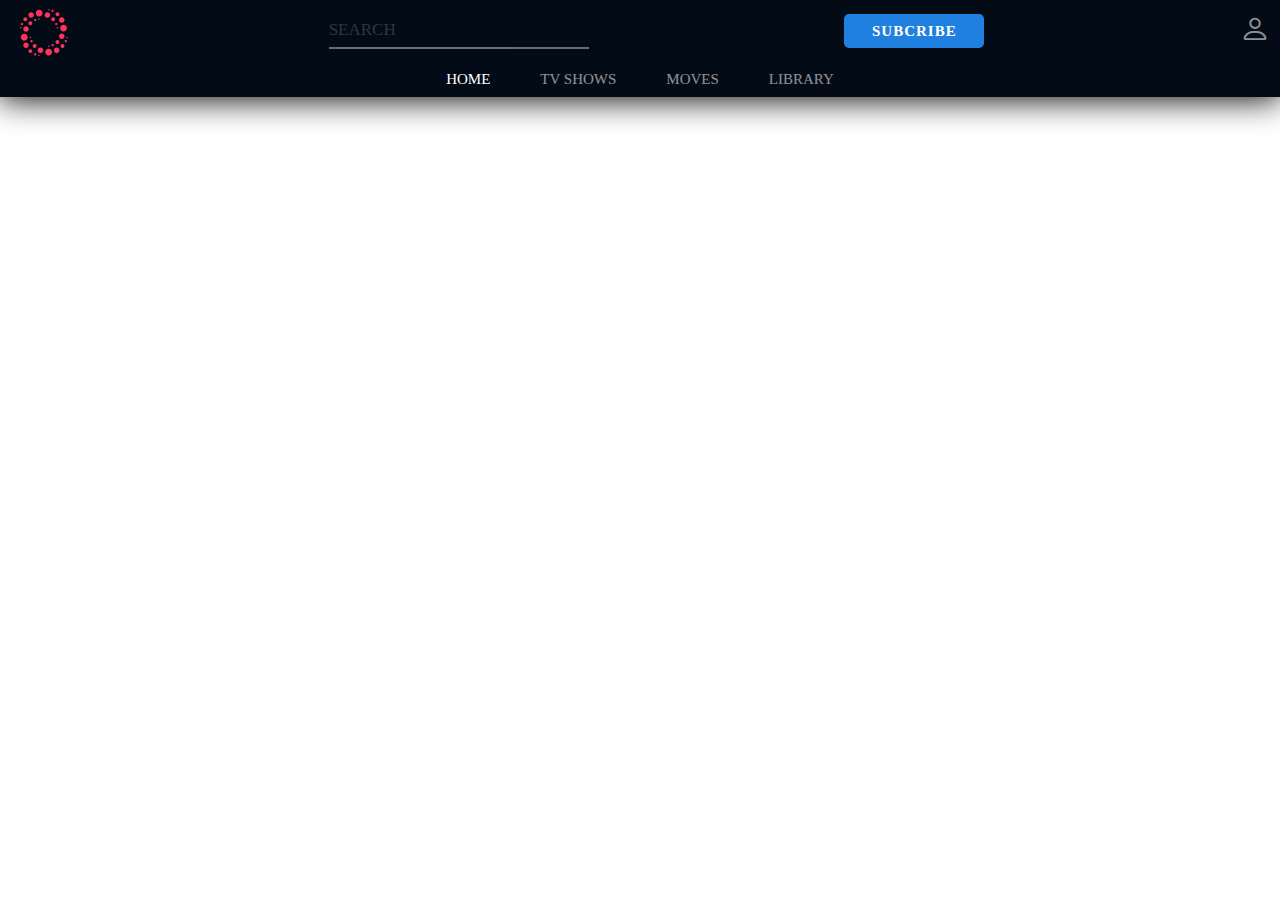
<file: project/Ano-moves/index.html>
<!DOCTYPE html>
<html lang="en">

<head>
    <meta charset="UTF-8">
    <meta http-equiv="X-UA-Compatible" content="IE=edge">
    <meta name="viewport" content="width=device-width, initial-scale=1.0">
    <link rel="stylesheet" href="css/style.css">
    <link rel="stylesheet" href="css/utlility-style/ano-utili.css">
    <title>WATCH MOVIES || TV SHOWS</title>
</head>

<body>
    <!-- //-----header -->
    <header>
        <section class="">
            <div class="header">
                <div class="dis-flex align-it-cen jus-con-spa-bt bg-this">
                    <div class="logo"></div>
                    <div class="">
                        <input class="bor-none out-none col-white text-tran-uppr bg-trans" type="text" name=""
                            placeholder="Search" id="">
                    </div>
                    <div class="">
                        <p class="sub-btn cur-poi t-al-cen col-white font-weight-900 font-15px border-r-5px">SUBCRIBE
                        </p>
                    </div>
                    <div class="user col-white font-30px opa-0-55">
                        <i class="bi bi-person"></i>
                    </div>
                </div>

                <div
                    class="header-2  dis-flex align-it-cen flex-dir-row jus-con-cen bg-this col-white font-15px text-tran-uppr mar">
                    <div class="mar-l-r-25">
                        <p>Home</p>
                    </div>
                    <div class="mar-l-r-25 opa-0-55">
                        <p>Tv Shows</p>
                    </div>
                    <div class="mar-l-r-25 opa-0-55">
                        <p>Moves</p>
                    </div>
                    <div class="mar-l-r-25 opa-0-55">
                        <p>Library</p>
                    </div>
                </div>
            </div>
        </section>
    </header>
    <!-- /// compleat header -->
    <!-- //main bo0dy start -->
    <main class="">
        <div class="caraousel-container">
            <div class="caraousel">
                <!-- <div class="slider">
                    <div class="slide-contant">
                        <h1 class="movies-title">JAB WE MATE</h1>
                        <p class="moves-des">Lorem ipsum dolor sit, amet consectetur adipisicing elit. Magnam aliquam
                            ullam, amet, praesentium illum accusantium molestias quae laboriosam doloribus deserunt
                            saepe ab et eveniet quod?</p>
                    </div>
                    <img src="image/benner/Jab_we_met_final.jpeg" alt="">
                </div>
            </div> -->
        </div>
    </main>
    <!-- //complet main body start -->
    <script src="js/index.js" async></script>
</body>

</html>
</file>
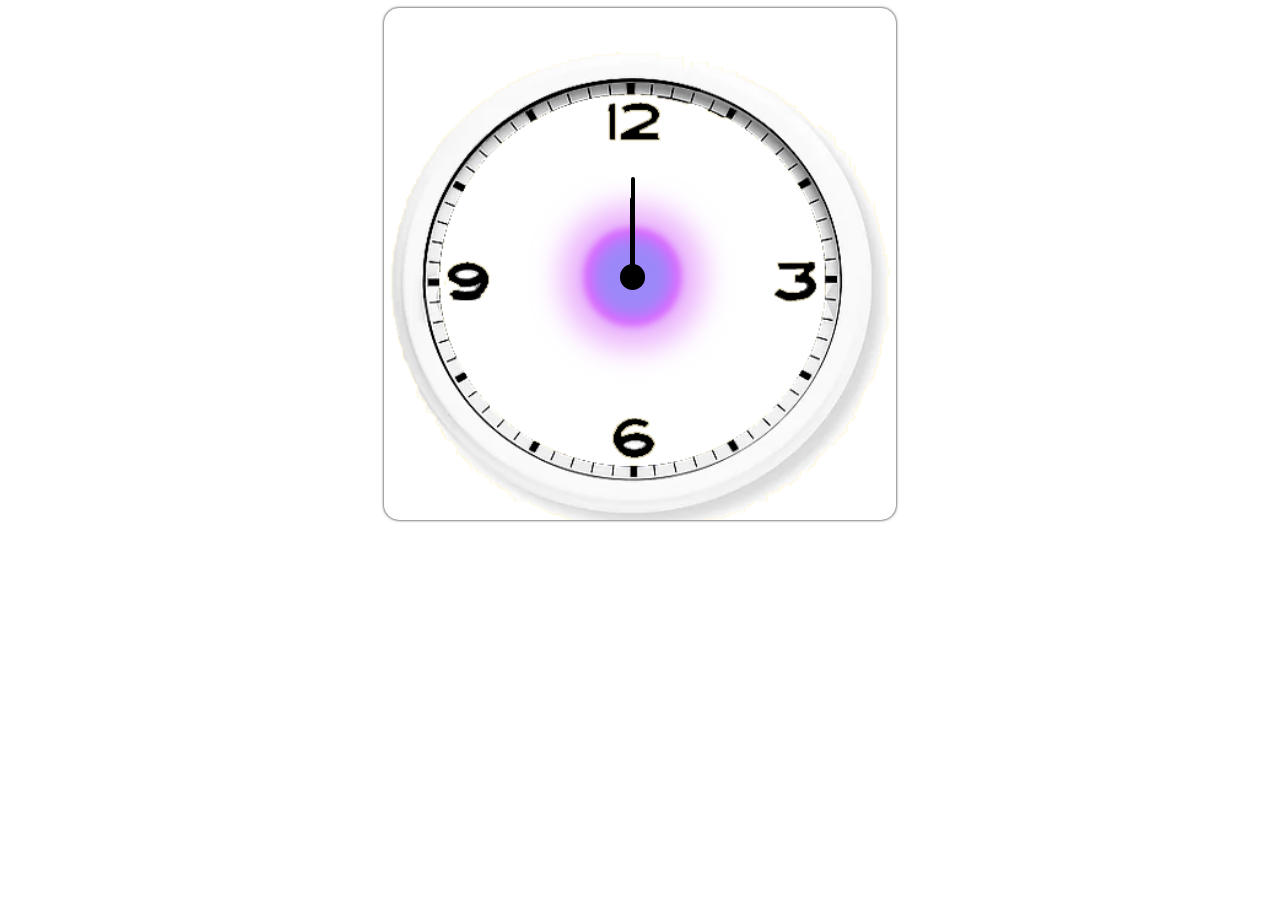
<file: project/clock.html/clock.html>
<!DOCTYPE html>
<html lang="en">

<head>
    <meta charset="UTF-8">
    <meta http-equiv="X-UA-Compatible" content="IE=edge">
    <meta name="viewport" content="width=device-width, initial-scale=1.0">
    <title>Analog-clock</title>
    <link rel="stylesheet" href="style.css">
</head>

<body>
<div id="clock">
    <div id="sercol"></div>
    <div id="min"></div>
    <div id="sec"></div>
    <div id="hour"></div>

</div>
</body>
<script src="index.js"></script>
</html>
</file>
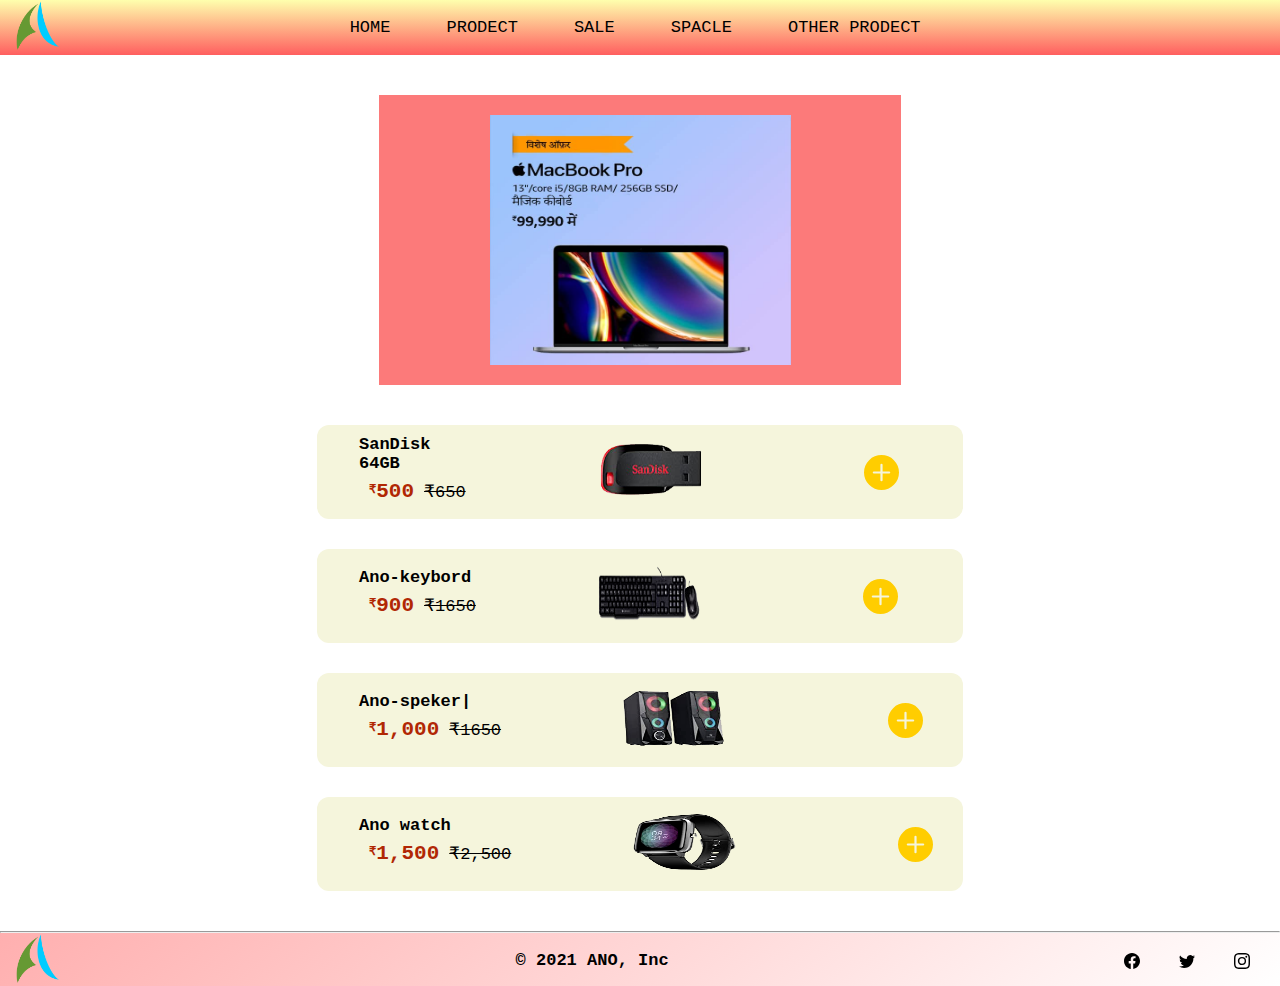
<file: project/my 1st project/1st-project.html>
﻿<!DOCTYPE html>
<html lang="en">

<head>
    <meta charset="UTF-8">
    <meta http-equiv="X-UA-Compatible" content="IE=edge">
    <meta name="viewport" content="width=device-width, initial-scale=1.0">
    <title>ANO PRODECT</title>
    <link rel="stylesheet" href="css/1st-project.css">
    <!-- <link rel="shortcut icon" src = "/image/logo-image.png"> -->
</head>

<body onload="loddingh()">
    <div id="lodding"></div>
    <!-- -------------------HEADER---------------------------------------- -->
    <div id="header">
        <header id="header01" class=" ">
            <div id="ano-logo">
                <img src="image/logo-image.png" alt="">
            </div>
            <div id="menu-contact">
                <ul>
                    <li>HOME</li>
                    <li>PRODECT</li>
                    <li>SALE</li>
                    <li>SPACLE</li>
                    <li>OTHER PRODECT</li>

                </ul>
            </div>
            <div id="menu">
                <svg xmlns="http://www.w3.org/2000/svg" width="16" height="16" fill="currentColor" class="bi bi-justify"
                    viewBox="0 0 16 16">
                    <path fill-rule="evenodd"
                        d="M2 12.5a.5.5 0 0 1 .5-.5h11a.5.5 0 0 1 0 1h-11a.5.5 0 0 1-.5-.5zm0-3a.5.5 0 0 1 .5-.5h11a.5.5 0 0 1 0 1h-11a.5.5 0 0 1-.5-.5zm0-3a.5.5 0 0 1 .5-.5h11a.5.5 0 0 1 0 1h-11a.5.5 0 0 1-.5-.5zm0-3a.5.5 0 0 1 .5-.5h11a.5.5 0 0 1 0 1h-11a.5.5 0 0 1-.5-.5z" />
                </svg> 
            </div>
        </header>
    </div>
    <!-- ---------------------------body----------------------------------- -->
    <bodymain id="" class="">
        <div id="main-contaner">
            <div id="prodact-mac">
                <img src="image/download (2).jpg" alt="">
            </div>
        </div>
        <div id="prodacts">
            <div id="prodact-sandisk" class="pro-padding" >
                <div id="text">
                    <h4>SanDisk 64GB</h4>
                    <div id="pro-prise">
                        <h6>₹</h6>
                        <h5>500</h5>
                        <p><s>₹650</s></p>

                    </div>
                    <div id="fivestar"></div>

                </div>
                <li style="list-style: none;"> <img src="image/310mw9KTJvL._AC_SX184_.png" alt=""></li>
                <div id="add-card">
                    <svg xmlns="http://www.w3.org/2000/svg" width="16" height="16" fill="currentColor"
                        class="bi bi-plus-circle-fill" viewBox="0 0 16 16">
                        <path
                            d="M16 8A8 8 0 1 1 0 8a8 8 0 0 1 16 0zM8.5 4.5a.5.5 0 0 0-1 0v3h-3a.5.5 0 0 0 0 1h3v3a.5.5 0 0 0 1 0v-3h3a.5.5 0 0 0 0-1h-3v-3z" />
                    </svg>
                </div>
            </div>
            <div id="prodact-keybord" class="pro-padding" >
                <div id="text">
                    <h4>Ano-keybord</h4>
                    <div id="pro-prise">
                        <h6>₹</h6>
                        <h5>900</h5>
                        <p> <s> ₹1650</s></p>
                    </div>
                    <div id="fivestar"></div>

                </div>
                <li style="list-style: none;"> <img src="image/3164hjUSFdL._AC_SX184_.png" alt=""></li>
                <div id="add-card">
                    <svg xmlns="http://www.w3.org/2000/svg" width="16" height="16" fill="currentColor"
                        class="bi bi-plus-circle-fill" viewBox="0 0 16 16">
                        <path
                            d="M16 8A8 8 0 1 1 0 8a8 8 0 0 1 16 0zM8.5 4.5a.5.5 0 0 0-1 0v3h-3a.5.5 0 0 0 0 1h3v3a.5.5 0 0 0 1 0v-3h3a.5.5 0 0 0 0-1h-3v-3z" />
                    </svg>
                </div>
            </div>
            <div id="prodact-speker" class="pro-padding" >
                <div id="text">
                    <h4>Ano-speker|</h4>
                    <div id="pro-prise">
                        <h6>₹</h6>
                        <h5>1,000</h5>
                        <p><s>₹1650</s></p>
                    </div>
                    <div id="fivestar"></div>

                </div>
                <li style="list-style: none;"> <img src="image/4101Dvt-gaL._AC_SX184_.png" alt=""></li>
                <div id="add-card">
                    <svg xmlns="http://www.w3.org/2000/svg" width="16" height="16" fill="currentColor"
                        class="bi bi-plus-circle-fill" viewBox="0 0 16 16">
                        <path
                            d="M16 8A8 8 0 1 1 0 8a8 8 0 0 1 16 0zM8.5 4.5a.5.5 0 0 0-1 0v3h-3a.5.5 0 0 0 0 1h3v3a.5.5 0 0 0 1 0v-3h3a.5.5 0 0 0 0-1h-3v-3z" />
                    </svg>
                </div>
            </div>
            <div id="prodact-watch" class="pro-padding" >
                <div id="text">
                    <h4>Ano watch</h4>
                    <div id="pro-prise">
                        <h6>₹</h6>
                        <h5>1,500</h5>
                        <p><s>₹2,500</s></p>

                    </div>
                    <div id="fivestar"></div>

                </div>
                <li style="list-style: none;"> <img src="image/download copy.png" alt=""></li>
                <div id="add-card">
                    <svg xmlns="http://www.w3.org/2000/svg" width="16" height="16" fill="currentColor"
                        class="bi bi-plus-circle-fill" viewBox="0 0 16 16">
                        <path
                            d="M16 8A8 8 0 1 1 0 8a8 8 0 0 1 16 0zM8.5 4.5a.5.5 0 0 0-1 0v3h-3a.5.5 0 0 0 0 1h3v3a.5.5 0 0 0 1 0v-3h3a.5.5 0 0 0 0-1h-3v-3z" />
                    </svg>
                </div>
            </div>
        </div>
    </bodymain>

    <!-- ----------------------------footer--------------------------------- -->
    <footer id="footer01" class="">
        <hr>
        <div id="footer02">
            <div id="ano-logo-footer">
                <img src="image/logo-image.png" alt="">
            </div>
            <div id="company">
                <h5>
                    © 2021 ANO, Inc
                </h5>
            </div>
            <div id="social-media">
                <svg xmlns="http://www.w3.org/2000/svg" width="16" height="16" fill="currentColor"
                    class="bi bi-facebook" viewBox="0 0 16 16">
                    <path
                        d="M16 8.049c0-4.446-3.582-8.05-8-8.05C3.58 0-.002 3.603-.002 8.05c0 4.017 2.926 7.347 6.75 7.951v-5.625h-2.03V8.05H6.75V6.275c0-2.017 1.195-3.131 3.022-3.131.876 0 1.791.157 1.791.157v1.98h-1.009c-.993 0-1.303.621-1.303 1.258v1.51h2.218l-.354 2.326H9.25V16c3.824-.604 6.75-3.934 6.75-7.951z" />
                </svg>
                <svg xmlns="http://www.w3.org/2000/svg" width="16" height="16" fill="currentColor" class="bi bi-twitter"
                    viewBox="0 0 16 16">
                    <path
                        d="M5.026 15c6.038 0 9.341-5.003 9.341-9.334 0-.14 0-.282-.006-.422A6.685 6.685 0 0 0 16 3.542a6.658 6.658 0 0 1-1.889.518 3.301 3.301 0 0 0 1.447-1.817 6.533 6.533 0 0 1-2.087.793A3.286 3.286 0 0 0 7.875 6.03a9.325 9.325 0 0 1-6.767-3.429 3.289 3.289 0 0 0 1.018 4.382A3.323 3.323 0 0 1 .64 6.575v.045a3.288 3.288 0 0 0 2.632 3.218 3.203 3.203 0 0 1-.865.115 3.23 3.23 0 0 1-.614-.057 3.283 3.283 0 0 0 3.067 2.277A6.588 6.588 0 0 1 .78 13.58a6.32 6.32 0 0 1-.78-.045A9.344 9.344 0 0 0 5.026 15z" />
                </svg>
                <svg xmlns="http://www.w3.org/2000/svg" width="16" height="16" fill="currentColor"
                    class="bi bi-instagram" viewBox="0 0 16 16">
                    <path
                        d="M8 0C5.829 0 5.556.01 4.703.048 3.85.088 3.269.222 2.76.42a3.917 3.917 0 0 0-1.417.923A3.927 3.927 0 0 0 .42 2.76C.222 3.268.087 3.85.048 4.7.01 5.555 0 5.827 0 8.001c0 2.172.01 2.444.048 3.297.04.852.174 1.433.372 1.942.205.526.478.972.923 1.417.444.445.89.719 1.416.923.51.198 1.09.333 1.942.372C5.555 15.99 5.827 16 8 16s2.444-.01 3.298-.048c.851-.04 1.434-.174 1.943-.372a3.916 3.916 0 0 0 1.416-.923c.445-.445.718-.891.923-1.417.197-.509.332-1.09.372-1.942C15.99 10.445 16 10.173 16 8s-.01-2.445-.048-3.299c-.04-.851-.175-1.433-.372-1.941a3.926 3.926 0 0 0-.923-1.417A3.911 3.911 0 0 0 13.24.42c-.51-.198-1.092-.333-1.943-.372C10.443.01 10.172 0 7.998 0h.003zm-.717 1.442h.718c2.136 0 2.389.007 3.232.046.78.035 1.204.166 1.486.275.373.145.64.319.92.599.28.28.453.546.598.92.11.281.24.705.275 1.485.039.843.047 1.096.047 3.231s-.008 2.389-.047 3.232c-.035.78-.166 1.203-.275 1.485a2.47 2.47 0 0 1-.599.919c-.28.28-.546.453-.92.598-.28.11-.704.24-1.485.276-.843.038-1.096.047-3.232.047s-2.39-.009-3.233-.047c-.78-.036-1.203-.166-1.485-.276a2.478 2.478 0 0 1-.92-.598 2.48 2.48 0 0 1-.6-.92c-.109-.281-.24-.705-.275-1.485-.038-.843-.046-1.096-.046-3.233 0-2.136.008-2.388.046-3.231.036-.78.166-1.204.276-1.486.145-.373.319-.64.599-.92.28-.28.546-.453.92-.598.282-.11.705-.24 1.485-.276.738-.034 1.024-.044 2.515-.045v.002zm4.988 1.328a.96.96 0 1 0 0 1.92.96.96 0 0 0 0-1.92zm-4.27 1.122a4.109 4.109 0 1 0 0 8.217 4.109 4.109 0 0 0 0-8.217zm0 1.441a2.667 2.667 0 1 1 0 5.334 2.667 2.667 0 0 1 0-5.334z" />
                </svg>
            </div>
        </div>
    </footer>
    <script>
        var progress = document.getElementById('lodding');
        function loddingh() {
            progress.style.display = ('none');
        }
    </script>
</body>

</html>
</file>
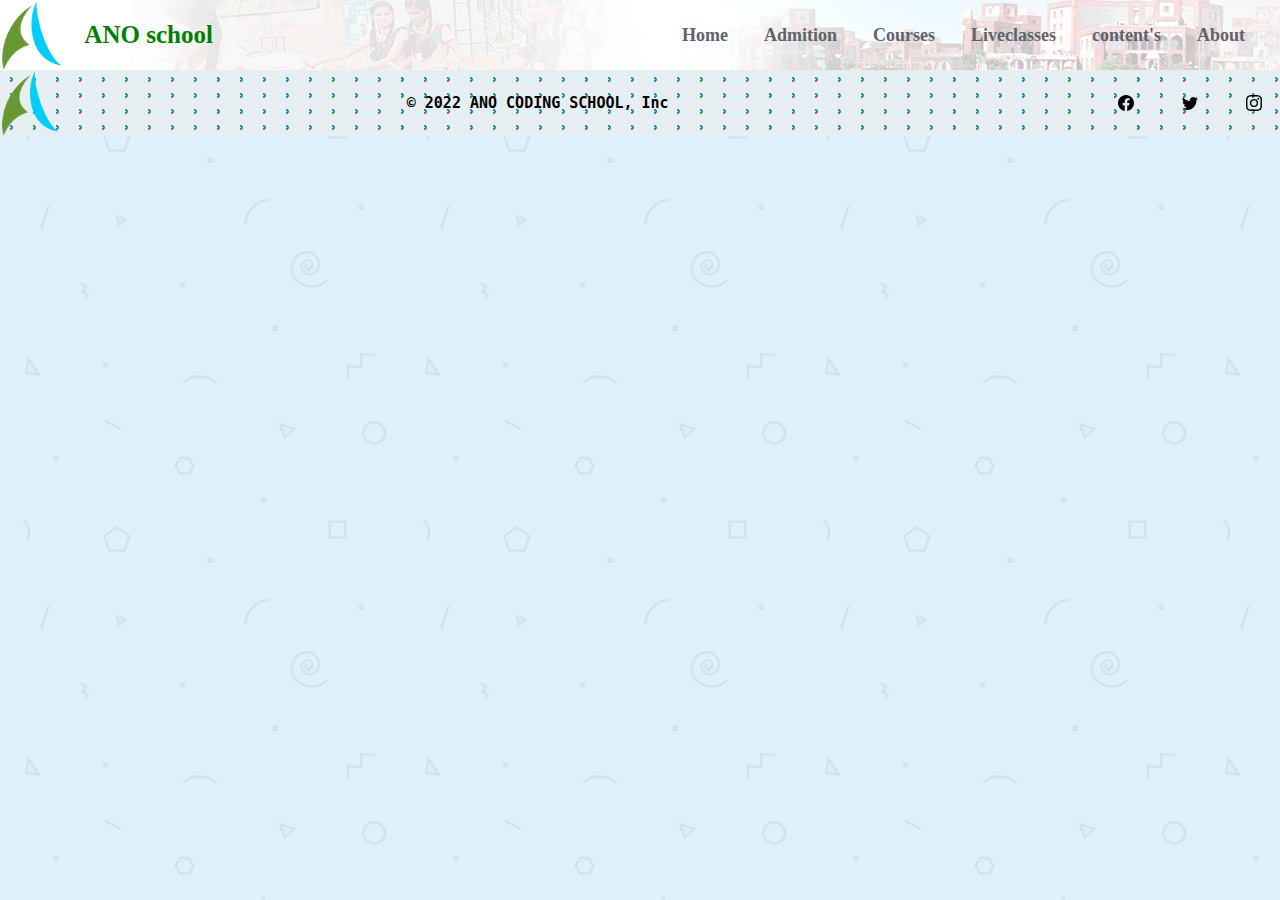
<file: project/my 2nd project/ano_school.html>
<!DOCTYPE html>
<html lang="en">

<head>
    <meta charset="UTF-8">
    <meta http-equiv="X-UA-Compatible" content="IE=edge">
    <meta name="viewport" content="width=device-width, initial-scale=1.0">
    <title> ANO coding school</title>
    <link rel="stylesheet" href="css/ano_school.css">
    <link rel="stylesheet" href="css/responsive.css">
    <link rel="shortcut icon" href="image/logo-image.png" type="image/x-icon">
</head>

<body>
    <!----------------------header---------------- -->
    <header id="Acs-header">
        <div id="Acs-logo">
            <img src="image/logo-image.png" alt="">
            <h3>ANO school</h3>
        </div>
         <div id="menubaar">
            <ul>
                <li> Home</li>
                <li> Admition</li>
                <li> Courses</li>
                <li> Liveclasses</li>
                <li> content's</li>
                <li> About</li>
            </ul>

        </div>
    </header>
    <!------------------- main-body-------------------->
    <div id="mainbody"></div>
    <!-------------------- footer------------------- -->
    <footer id="Acs-footer">
        <div id="schoollogo">
            <img src="image/logo-image.png" alt="">
            <p>© 2022 ANO CODING SCHOOL, Inc</p>
            
        </div>
        <div id="sochilmedia">
            <svg xmlns="http://www.w3.org/2000/svg" width="16" height="16" fill="currentColor" class="bi bi-facebook" viewBox="0 0 16 16">
                <path d="M16 8.049c0-4.446-3.582-8.05-8-8.05C3.58 0-.002 3.603-.002 8.05c0 4.017 2.926 7.347 6.75 7.951v-5.625h-2.03V8.05H6.75V6.275c0-2.017 1.195-3.131 3.022-3.131.876 0 1.791.157 1.791.157v1.98h-1.009c-.993 0-1.303.621-1.303 1.258v1.51h2.218l-.354 2.326H9.25V16c3.824-.604 6.75-3.934 6.75-7.951z"></path>
            </svg>
            <svg xmlns="http://www.w3.org/2000/svg" width="16" height="16" fill="currentColor" class="bi bi-twitter" viewBox="0 0 16 16">
                <path d="M5.026 15c6.038 0 9.341-5.003 9.341-9.334 0-.14 0-.282-.006-.422A6.685 6.685 0 0 0 16 3.542a6.658 6.658 0 0 1-1.889.518 3.301 3.301 0 0 0 1.447-1.817 6.533 6.533 0 0 1-2.087.793A3.286 3.286 0 0 0 7.875 6.03a9.325 9.325 0 0 1-6.767-3.429 3.289 3.289 0 0 0 1.018 4.382A3.323 3.323 0 0 1 .64 6.575v.045a3.288 3.288 0 0 0 2.632 3.218 3.203 3.203 0 0 1-.865.115 3.23 3.23 0 0 1-.614-.057 3.283 3.283 0 0 0 3.067 2.277A6.588 6.588 0 0 1 .78 13.58a6.32 6.32 0 0 1-.78-.045A9.344 9.344 0 0 0 5.026 15z"></path>
            </svg>
            <svg xmlns="http://www.w3.org/2000/svg" width="16" height="16" fill="currentColor" class="bi bi-instagram" viewBox="0 0 16 16">
                <path d="M8 0C5.829 0 5.556.01 4.703.048 3.85.088 3.269.222 2.76.42a3.917 3.917 0 0 0-1.417.923A3.927 3.927 0 0 0 .42 2.76C.222 3.268.087 3.85.048 4.7.01 5.555 0 5.827 0 8.001c0 2.172.01 2.444.048 3.297.04.852.174 1.433.372 1.942.205.526.478.972.923 1.417.444.445.89.719 1.416.923.51.198 1.09.333 1.942.372C5.555 15.99 5.827 16 8 16s2.444-.01 3.298-.048c.851-.04 1.434-.174 1.943-.372a3.916 3.916 0 0 0 1.416-.923c.445-.445.718-.891.923-1.417.197-.509.332-1.09.372-1.942C15.99 10.445 16 10.173 16 8s-.01-2.445-.048-3.299c-.04-.851-.175-1.433-.372-1.941a3.926 3.926 0 0 0-.923-1.417A3.911 3.911 0 0 0 13.24.42c-.51-.198-1.092-.333-1.943-.372C10.443.01 10.172 0 7.998 0h.003zm-.717 1.442h.718c2.136 0 2.389.007 3.232.046.78.035 1.204.166 1.486.275.373.145.64.319.92.599.28.28.453.546.598.92.11.281.24.705.275 1.485.039.843.047 1.096.047 3.231s-.008 2.389-.047 3.232c-.035.78-.166 1.203-.275 1.485a2.47 2.47 0 0 1-.599.919c-.28.28-.546.453-.92.598-.28.11-.704.24-1.485.276-.843.038-1.096.047-3.232.047s-2.39-.009-3.233-.047c-.78-.036-1.203-.166-1.485-.276a2.478 2.478 0 0 1-.92-.598 2.48 2.48 0 0 1-.6-.92c-.109-.281-.24-.705-.275-1.485-.038-.843-.046-1.096-.046-3.233 0-2.136.008-2.388.046-3.231.036-.78.166-1.204.276-1.486.145-.373.319-.64.599-.92.28-.28.546-.453.92-.598.282-.11.705-.24 1.485-.276.738-.034 1.024-.044 2.515-.045v.002zm4.988 1.328a.96.96 0 1 0 0 1.92.96.96 0 0 0 0-1.92zm-4.27 1.122a4.109 4.109 0 1 0 0 8.217 4.109 4.109 0 0 0 0-8.217zm0 1.441a2.667 2.667 0 1 1 0 5.334 2.667 2.667 0 0 1 0-5.334z"></path>
            </svg>
        </div>
    </footer>
</body>

</html>
</file>
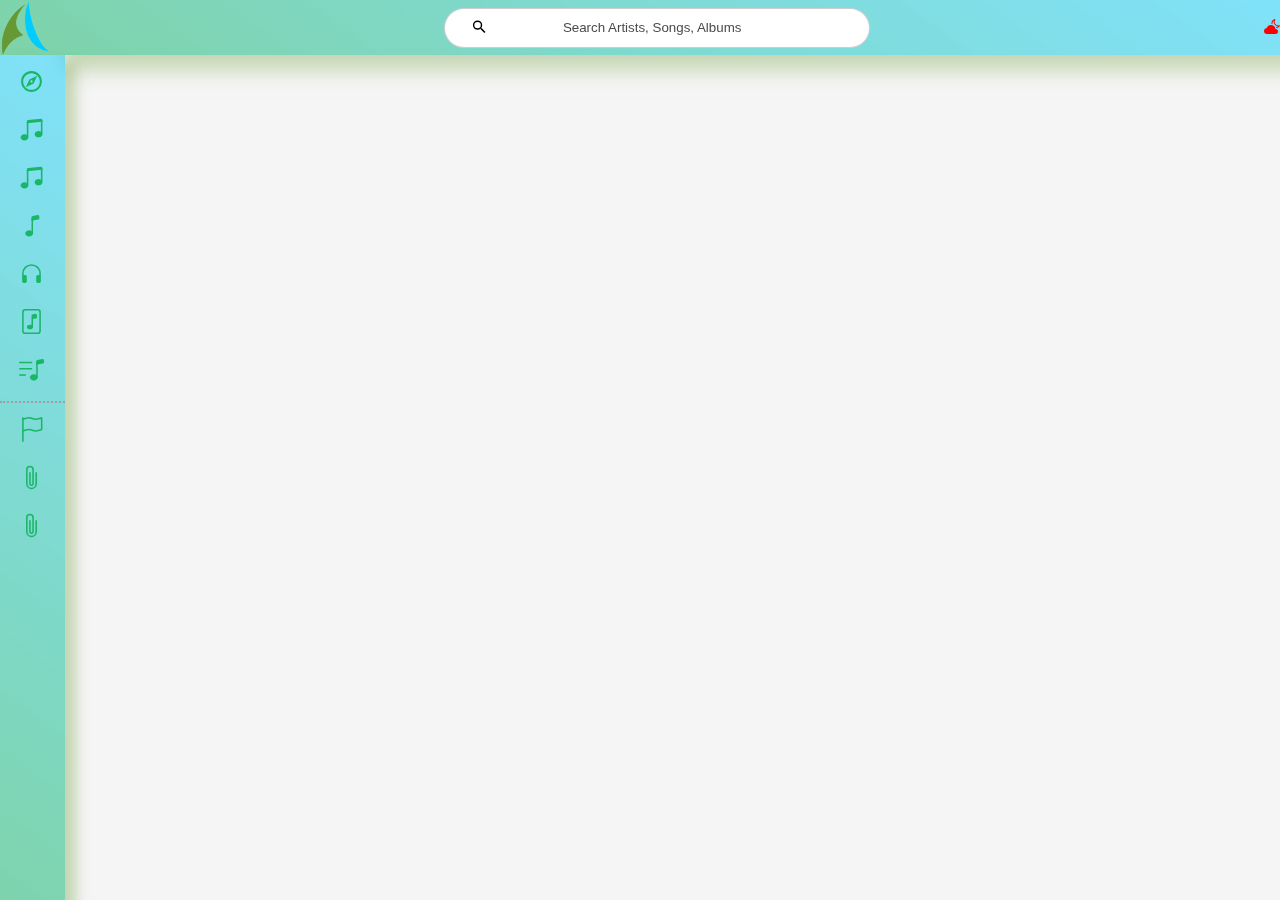
<file: project/my unic website/ANO-song.html>
<!DOCTYPE html>
<html lang="en">

<head>
    <meta charset="UTF-8">
    <meta http-equiv="X-UA-Compatible" content="IE=edge">
    <meta name="viewport" content="width=device-width, initial-scale=1.0">

    <link href="https://fonts.googleapis.com/css2?family=Titillium+Web:ital,wght@1,200;1,300;1,400&display=swap"
        rel="stylesheet">
    <link href="https://fonts.googleapis.com/css2?family=Orbitron&display=swap" rel="stylesheet">
    <link rel="stylesheet" href="css/ANO-song.css">
    <link rel="stylesheet" href="css/risponsive.css">
    <title>ANO song's</title>
    <link rel="shortcut icon" href="Image/logo-image.png" type="image/x-icon">

</head>

<body onload="loddingh()">
    <div id="lodding"></div>

    <header id="header0">
        <div id="header">
            <div id="logo_img"><img src="Image/logo-image.png" height="55" alt=""></div>
            <div id="seatting" onclick="toggalmenu()">
                <svg version="1.1" id="Capa_1" xmlns="http://www.w3.org/2000/svg"
                    xmlns:xlink="http://www.w3.org/1999/xlink" x="0px" y="0px" viewBox="0 0 478.703 478.703"
                    style="enable-background:new 0 0 478.703 478.703;" xml:space="preserve">
                    <g>
                        <g>
                            <path d="M454.2,189.101l-33.6-5.7c-3.5-11.3-8-22.2-13.5-32.6l19.8-27.7c8.4-11.8,7.1-27.9-3.2-38.1l-29.8-29.8
			c-5.6-5.6-13-8.7-20.9-8.7c-6.2,0-12.1,1.9-17.1,5.5l-27.8,19.8c-10.8-5.7-22.1-10.4-33.8-13.9l-5.6-33.2
			c-2.4-14.3-14.7-24.7-29.2-24.7h-42.1c-14.5,0-26.8,10.4-29.2,24.7l-5.8,34c-11.2,3.5-22.1,8.1-32.5,13.7l-27.5-19.8
			c-5-3.6-11-5.5-17.2-5.5c-7.9,0-15.4,3.1-20.9,8.7l-29.9,29.8c-10.2,10.2-11.6,26.3-3.2,38.1l20,28.1
			c-5.5,10.5-9.9,21.4-13.3,32.7l-33.2,5.6c-14.3,2.4-24.7,14.7-24.7,29.2v42.1c0,14.5,10.4,26.8,24.7,29.2l34,5.8
			c3.5,11.2,8.1,22.1,13.7,32.5l-19.7,27.4c-8.4,11.8-7.1,27.9,3.2,38.1l29.8,29.8c5.6,5.6,13,8.7,20.9,8.7c6.2,0,12.1-1.9,17.1-5.5
			l28.1-20c10.1,5.3,20.7,9.6,31.6,13l5.6,33.6c2.4,14.3,14.7,24.7,29.2,24.7h42.2c14.5,0,26.8-10.4,29.2-24.7l5.7-33.6
			c11.3-3.5,22.2-8,32.6-13.5l27.7,19.8c5,3.6,11,5.5,17.2,5.5l0,0c7.9,0,15.3-3.1,20.9-8.7l29.8-29.8c10.2-10.2,11.6-26.3,3.2-38.1
			l-19.8-27.8c5.5-10.5,10.1-21.4,13.5-32.6l33.6-5.6c14.3-2.4,24.7-14.7,24.7-29.2v-42.1
			C478.9,203.801,468.5,191.501,454.2,189.101z M451.9,260.401c0,1.3-0.9,2.4-2.2,2.6l-42,7c-5.3,0.9-9.5,4.8-10.8,9.9
			c-3.8,14.7-9.6,28.8-17.4,41.9c-2.7,4.6-2.5,10.3,0.6,14.7l24.7,34.8c0.7,1,0.6,2.5-0.3,3.4l-29.8,29.8c-0.7,0.7-1.4,0.8-1.9,0.8
			c-0.6,0-1.1-0.2-1.5-0.5l-34.7-24.7c-4.3-3.1-10.1-3.3-14.7-0.6c-13.1,7.8-27.2,13.6-41.9,17.4c-5.2,1.3-9.1,5.6-9.9,10.8l-7.1,42
			c-0.2,1.3-1.3,2.2-2.6,2.2h-42.1c-1.3,0-2.4-0.9-2.6-2.2l-7-42c-0.9-5.3-4.8-9.5-9.9-10.8c-14.3-3.7-28.1-9.4-41-16.8
			c-2.1-1.2-4.5-1.8-6.8-1.8c-2.7,0-5.5,0.8-7.8,2.5l-35,24.9c-0.5,0.3-1,0.5-1.5,0.5c-0.4,0-1.2-0.1-1.9-0.8l-29.8-29.8
			c-0.9-0.9-1-2.3-0.3-3.4l24.6-34.5c3.1-4.4,3.3-10.2,0.6-14.8c-7.8-13-13.8-27.1-17.6-41.8c-1.4-5.1-5.6-9-10.8-9.9l-42.3-7.2
			c-1.3-0.2-2.2-1.3-2.2-2.6v-42.1c0-1.3,0.9-2.4,2.2-2.6l41.7-7c5.3-0.9,9.6-4.8,10.9-10c3.7-14.7,9.4-28.9,17.1-42
			c2.7-4.6,2.4-10.3-0.7-14.6l-24.9-35c-0.7-1-0.6-2.5,0.3-3.4l29.8-29.8c0.7-0.7,1.4-0.8,1.9-0.8c0.6,0,1.1,0.2,1.5,0.5l34.5,24.6
			c4.4,3.1,10.2,3.3,14.8,0.6c13-7.8,27.1-13.8,41.8-17.6c5.1-1.4,9-5.6,9.9-10.8l7.2-42.3c0.2-1.3,1.3-2.2,2.6-2.2h42.1
			c1.3,0,2.4,0.9,2.6,2.2l7,41.7c0.9,5.3,4.8,9.6,10,10.9c15.1,3.8,29.5,9.7,42.9,17.6c4.6,2.7,10.3,2.5,14.7-0.6l34.5-24.8
			c0.5-0.3,1-0.5,1.5-0.5c0.4,0,1.2,0.1,1.9,0.8l29.8,29.8c0.9,0.9,1,2.3,0.3,3.4l-24.7,34.7c-3.1,4.3-3.3,10.1-0.6,14.7
			c7.8,13.1,13.6,27.2,17.4,41.9c1.3,5.2,5.6,9.1,10.8,9.9l42,7.1c1.3,0.2,2.2,1.3,2.2,2.6v42.1H451.9z" />
                            <path
                                d="M239.4,136.001c-57,0-103.3,46.3-103.3,103.3s46.3,103.3,103.3,103.3s103.3-46.3,103.3-103.3S296.4,136.001,239.4,136.001
			z M239.4,315.601c-42.1,0-76.3-34.2-76.3-76.3s34.2-76.3,76.3-76.3s76.3,34.2,76.3,76.3S281.5,315.601,239.4,315.601z" />
                        </g>

                    </g>

                </svg>
            </div>
        </div>
    </header>
    <div id="logo-name">
        <div id="ano-logo-bg">
            <img src="Image/logo-image.png" height="55" alt="">
            <div id="searcsbaar">
                <div class="mid lg-hide"id="lg-hide" ><svg width="18" height="18" viewBox="0 0 25 25">
                        <path class="svg_color" fill="#000" fill-rule="evenodd"
                            d="M10.5 2A6.5 6.5 0 0 1 17 8.5c0 1.6-.6 3.1-1.56 4.23l.27.27h.8l5 5-1.5 1.5-5-5v-.8l-.27-.27C13.55 14.447 12.05 15 10.5 15a6.5 6.5 0 1 1 0-13zm0 2A4.48 4.48 0 0 0 6 8.5a4.48 4.48 0 0 0 4.5 4.5A4.48 4.48 0 0 0 15 8.5 4.48 4.48 0 0 0 10.5 4z">
                        </path>
                    </svg><button class="ms_btn" id="ms-btn01" >Search Artists, Songs, Albums</button></div>
            </div>
            <div id="theemwhite" onclick="dark()">
                <svg xmlns="http://www.w3.org/2000/svg" width="16" height="16" fill="red"
                    class="bi bi-cloud-moon-fill" viewBox="0 0 16 16">
                    <path d="M11.473 11a4.5 4.5 0 0 0-8.72-.99A3 3 0 0 0 3 16h8.5a2.5 2.5 0 0 0 0-5h-.027z" />
                    <path
                        d="M11.286 1.778a.5.5 0 0 0-.565-.755 4.595 4.595 0 0 0-3.18 5.003 5.46 5.46 0 0 1 1.055.209A3.603 3.603 0 0 1 9.83 2.617a4.593 4.593 0 0 0 4.31 5.744 3.576 3.576 0 0 1-2.241.634c.162.317.295.652.394 1a4.59 4.59 0 0 0 3.624-2.04.5.5 0 0 0-.565-.755 3.593 3.593 0 0 1-4.065-5.422z" />
                </svg>
              
            </div>
        </div>
        <!-- <div id="main-header" >
            <div id="text-indent-left">
               
               
            </div>
        </div> -->
    </div>
    <div id="heade400">
        <ul id="header400">
            <li class="headerano400"> What's New</li>
            <li class="headerano400">Hindi song's</li>
            <li class="headerano400">Old masshup</li>
            <li class="headerano400">Hindhi song lofi</li>

            <li class="headerano400"> Old Sdabhahar</li>
            <li class="headerano400"> Weekly Top 10</li>
            <li class="headerano400">Old Is Gold</li>
        </ul>
    </div>
    <section>
        <aside id="aside">
            <div id="contener-aside">

                <ul id="ul-ano">
                    <li id="ano-li">

                        <div id="icon00" onmouseover="watvisibal()" onmouseout="wathidebale()">
                            <svg xmlns="http://www.w3.org/2000/svg" width="24" height="24" viewBox="0 0 24 24">
                                <path fill="none" d="M0 0h24v24H0V0z" />
                                <path
                                    d="M12 2C6.48 2 2 6.48 2 12s4.48 10 10 10 10-4.48 10-10S17.52 2 12 2zm0 18c-4.41 0-8-3.59-8-8s3.59-8 8-8 8 3.59 8 8-3.59 8-8 8zm-5.5-2.5l7.51-3.49L17.5 6.5 9.99 9.99 6.5 17.5zm5.5-6.6c.61 0 1.1.49 1.1 1.1s-.49 1.1-1.1 1.1-1.1-.49-1.1-1.1.49-1.1 1.1-1.1z" />
                            </svg>
                        </div>
                        <div id="text0">What's New</div>
                    </li>
                    <li id="ano-li">
                        <div id="icon" onmouseover="watvisibal1()" onmouseout="wathidebale1()">
                            <svg xmlns="http://www.w3.org/2000/svg" width="16" height="16" fill="currentColor"
                                class="bi bi-music-note-beamed" viewBox="0 0 16 16">
                                <path
                                    d="M6 13c0 1.105-1.12 2-2.5 2S1 14.105 1 13c0-1.104 1.12-2 2.5-2s2.5.896 2.5 2zm9-2c0 1.105-1.12 2-2.5 2s-2.5-.895-2.5-2 1.12-2 2.5-2 2.5.895 2.5 2z" />
                                <path fill-rule="evenodd" d="M14 11V2h1v9h-1zM6 3v10H5V3h1z" />
                                <path d="M5 2.905a1 1 0 0 1 .9-.995l8-.8a1 1 0 0 1 1.1.995V3L5 4V2.905z" />
                            </svg>
                        </div>
                        <div id="text1">Hindi song's</div>
                    </li>
                    <li id="ano-li">
                        <div id="icon" onmouseover="watvisibal2()" onmouseout="wathidebale2()">
                            <svg xmlns="http://www.w3.org/2000/svg" width="16" height="16" fill="currentColor"
                                class="bi bi-music-note-beamed" viewBox="0 0 16 16">
                                <path
                                    d="M6 13c0 1.105-1.12 2-2.5 2S1 14.105 1 13c0-1.104 1.12-2 2.5-2s2.5.896 2.5 2zm9-2c0 1.105-1.12 2-2.5 2s-2.5-.895-2.5-2 1.12-2 2.5-2 2.5.895 2.5 2z" />
                                <path fill-rule="evenodd" d="M14 11V2h1v9h-1zM6 3v10H5V3h1z" />
                                <path d="M5 2.905a1 1 0 0 1 .9-.995l8-.8a1 1 0 0 1 1.1.995V3L5 4V2.905z" />
                            </svg>
                        </div>
                        <div id="text3">Old masshup</div>
                    </li>
                    <li id="ano-li">
                        <div id="icon2" onmouseover="watvisibal3()" onmouseout="wathidebale3()" onclick="Artists()">
                            <svg xmlns="http://www.w3.org/2000/svg" width="16" height="16" fill="currentColor"
                                class="bi bi-music-note" viewBox="0 0 16 16">
                                <path d="M9 13c0 1.105-1.12 2-2.5 2S4 14.105 4 13s1.12-2 2.5-2 2.5.895 2.5 2z" />
                                <path fill-rule="evenodd" d="M9 3v10H8V3h1z" />
                                <path d="M8 2.82a1 1 0 0 1 .804-.98l3-.6A1 1 0 0 1 13 2.22V4L8 5V2.82z" />
                            </svg>
                        </div>

                        <div id="text4">Artists</div>
                    </li>
                    <li id="ano-li">
                        <div id="icon2" onmouseover="watvisibal4()" onmouseout="wathidebale4()">
                            <svg xmlns="http://www.w3.org/2000/svg" width="16" height="16" fill="currentColor"
                                class="bi bi-headphones" viewBox="0 0 16 16">
                                <path
                                    d="M8 3a5 5 0 0 0-5 5v1h1a1 1 0 0 1 1 1v3a1 1 0 0 1-1 1H3a1 1 0 0 1-1-1V8a6 6 0 1 1 12 0v5a1 1 0 0 1-1 1h-1a1 1 0 0 1-1-1v-3a1 1 0 0 1 1-1h1V8a5 5 0 0 0-5-5z" />
                            </svg>
                        </div>
                        <div id="text5">Old Sdabhahar</div>
                    </li>
                    <li id="ano-li">
                        <div id="icon2" onmouseover="watvisibal5()" onmouseout="wathidebale5()">
                            <svg xmlns="http://www.w3.org/2000/svg" width="16" height="16" fill="currentColor"
                                class="bi bi-file-music" viewBox="0 0 16 16">
                                <path
                                    d="M10.304 3.13a1 1 0 0 1 1.196.98v1.8l-2.5.5v5.09c0 .495-.301.883-.662 1.123C7.974 12.866 7.499 13 7 13c-.5 0-.974-.134-1.338-.377-.36-.24-.662-.628-.662-1.123s.301-.883.662-1.123C6.026 10.134 6.501 10 7 10c.356 0 .7.068 1 .196V4.41a1 1 0 0 1 .804-.98l1.5-.3z" />
                                <path
                                    d="M4 0a2 2 0 0 0-2 2v12a2 2 0 0 0 2 2h8a2 2 0 0 0 2-2V2a2 2 0 0 0-2-2H4zm0 1h8a1 1 0 0 1 1 1v12a1 1 0 0 1-1 1H4a1 1 0 0 1-1-1V2a1 1 0 0 1 1-1z" />
                            </svg>
                        </div>
                        <div id="text6">Weekly Top 10</div>
                    </li>
                    <li id="ano-li">
                        <div id="icon3" onmouseover="watvisibal6()" onmouseout="wathidebale6()">

                            <svg xmlns="http://www.w3.org/2000/svg" width="16" height="16" fill="currentColor"
                                class="bi bi-music-note-list" viewBox="0 0 16 16">
                                <path d="M12 13c0 1.105-1.12 2-2.5 2S7 14.105 7 13s1.12-2 2.5-2 2.5.895 2.5 2z" />
                                <path fill-rule="evenodd" d="M12 3v10h-1V3h1z" />
                                <path d="M11 2.82a1 1 0 0 1 .804-.98l3-.6A1 1 0 0 1 16 2.22V4l-5 1V2.82z" />
                                <path fill-rule="evenodd"
                                    d="M0 11.5a.5.5 0 0 1 .5-.5H4a.5.5 0 0 1 0 1H.5a.5.5 0 0 1-.5-.5zm0-4A.5.5 0 0 1 .5 7H8a.5.5 0 0 1 0 1H.5a.5.5 0 0 1-.5-.5zm0-4A.5.5 0 0 1 .5 3H8a.5.5 0 0 1 0 1H.5a.5.5 0 0 1-.5-.5z" />
                            </svg>
                        </div>
                        <div id="text7">Old Is Gold</div>
                    </li>
                </ul>
                <div id="dotate-border"></div>
                <ul id="ul-ano2">
                    <li id="ano-li2">
                        <div id="icon-li" onmouseover="watvisibal7()" onmouseout="wathidebale7()">
                            <svg xmlns="http://www.w3.org/2000/svg" width="16" height="16" fill="currentColor"
                                class="bi bi-flag" viewBox="0 0 16 16">
                                <path
                                    d="M14.778.085A.5.5 0 0 1 15 .5V8a.5.5 0 0 1-.314.464L14.5 8l.186.464-.003.001-.006.003-.023.009a12.435 12.435 0 0 1-.397.15c-.264.095-.631.223-1.047.35-.816.252-1.879.523-2.71.523-.847 0-1.548-.28-2.158-.525l-.028-.01C7.68 8.71 7.14 8.5 6.5 8.5c-.7 0-1.638.23-2.437.477A19.626 19.626 0 0 0 3 9.342V15.5a.5.5 0 0 1-1 0V.5a.5.5 0 0 1 1 0v.282c.226-.079.496-.17.79-.26C4.606.272 5.67 0 6.5 0c.84 0 1.524.277 2.121.519l.043.018C9.286.788 9.828 1 10.5 1c.7 0 1.638-.23 2.437-.477a19.587 19.587 0 0 0 1.349-.476l.019-.007.004-.002h.001M14 1.221c-.22.078-.48.167-.766.255-.81.252-1.872.523-2.734.523-.886 0-1.592-.286-2.203-.534l-.008-.003C7.662 1.21 7.139 1 6.5 1c-.669 0-1.606.229-2.415.478A21.294 21.294 0 0 0 3 1.845v6.433c.22-.078.48-.167.766-.255C4.576 7.77 5.638 7.5 6.5 7.5c.847 0 1.548.28 2.158.525l.028.01C9.32 8.29 9.86 8.5 10.5 8.5c.668 0 1.606-.229 2.415-.478A21.317 21.317 0 0 0 14 7.655V1.222z" />
                            </svg>
                        </div>
                        <div id="text8">Privacy policy</div>
                    </li>
                    <li id="ano-li2">
                        <div id="icon0" onmouseover="watvisibal8()" onmouseout="wathidebale8()"><svg
                                xmlns="http://www.w3.org/2000/svg" width="16" height="16" fill="currentColor"
                                class="bi bi-paperclip" viewBox="0 0 16 16">
                                <path
                                    d="M4.5 3a2.5 2.5 0 0 1 5 0v9a1.5 1.5 0 0 1-3 0V5a.5.5 0 0 1 1 0v7a.5.5 0 0 0 1 0V3a1.5 1.5 0 1 0-3 0v9a2.5 2.5 0 0 0 5 0V5a.5.5 0 0 1 1 0v7a3.5 3.5 0 1 1-7 0V3z" />
                            </svg></div>
                        <div id="text9">Disclamer</div>
                    </li>
                    <li id="ano-li2">
                        <div id="icon0" onmouseover="watvisibal9()" onmouseout="wathidebale9()"><svg
                                xmlns="http://www.w3.org/2000/svg" width="16" height="16" fill="currentColor"
                                class="bi bi-paperclip" viewBox="0 0 16 16">
                                <path
                                    d="M4.5 3a2.5 2.5 0 0 1 5 0v9a1.5 1.5 0 0 1-3 0V5a.5.5 0 0 1 1 0v7a.5.5 0 0 0 1 0V3a1.5 1.5 0 1 0-3 0v9a2.5 2.5 0 0 0 5 0V5a.5.5 0 0 1 1 0v7a3.5 3.5 0 1 1-7 0V3z" />
                            </svg></div>
                        <div id="text10">DMCA policy</div>
                    </li>
                  
                </ul>
            </div>

        </aside>

        <!-- <div id="main-body">
            <header>
                <h2 id="u-h4">Trending Songs</h2>
            </header>
            <div id="maintdsongs">
                <div id="tdsongstd">
                    <div id="tds01">
                        <ul>
                            <li><span class="playtd1"></span> <img src="Image/download (1).jpg" height="70" width="70" alt=""></li>
                            <li><span class="playtd1"></span><img src="Image/jubin.jpg" alt=""> </li>  
                            <li><span class="playtd1"></span><img src="Image/download (2).jpg" alt=""> </li>
                            <li><span class="playtd1"></span><img src="Image/download.jpg" alt=""> </li>
                            <li><span class="playtd1"></span><img src="Image/guru.jpg" alt=""> </li>
                            <li><span class="playtd1"></span> <img src="Image/download.jpg" alt=""> </li>
                            <li><span class="playtd1"></span><img src="Image/download22.jpg" alt=""> </li>
                          


                        </ul>
                    </div>
                    <div id="tds02">
                        <ul>
                            
                            <li><span class="playtd1"></span> <img src="Image/download (1).jpg" height="70" width="70" alt=""></li>
                            <li><span class="playtd1"></span><img src="Image/jubin.jpg" alt=""> </li>  
                            <li><span class="playtd1"></span><img src="Image/download (2).jpg" alt=""> </li>
                            <li><span class="playtd1"></span><img src="Image/download.jpg" alt=""> </li>
                            <li><span class="playtd1"></span><img src="Image/guru.jpg" alt=""> </li>
                            <li><span class="playtd1"></span> <img src="Image/download.jpg" alt=""> </li>
                            <li><span class="playtd1"></span><img src="Image/download22.jpg" alt=""> </li>
                        </ul>
                    </div>
                </div>

            </div>
            <header>
                <h2 id="u-h4">New Releases</h2>
            </header>
            <div id="tdsongstd">
                <div id="tds01">
                    <ul>
                        <li><span class="playtd1"></span> <img src="Image/download (1).jpg" height="70" width="70" alt=""></li>
                        <li><span class="playtd1"></span><img src="Image/jubin.jpg" alt=""> </li>  
                        <li><span class="playtd1"></span><img src="Image/download (2).jpg" alt=""> </li>
                        <li><span class="playtd1"></span><img src="Image/download.jpg" alt=""> </li>
                        <li><span class="playtd1"></span><img src="Image/guru.jpg" alt=""> </li>
                        <li><span class="playtd1"></span> <img src="Image/download.jpg" alt=""> </li>
                        <li><span class="playtd1"></span><img src="Image/download22.jpg" alt=""> </li>
                      


                    </ul>
                </div>
                <div id="tds02">
                    <ul>
                        
                        <li><span class="playtd1"></span> <img src="Image/download (1).jpg" height="70" width="70" alt=""></li>
                        <li><span class="playtd1"></span><img src="Image/jubin.jpg" alt=""> </li>  
                        <li><span class="playtd1"></span><img src="Image/download (2).jpg" alt=""> </li>
                        <li><span class="playtd1"></span><img src="Image/download.jpg" alt=""> </li>
                        <li><span class="playtd1"></span><img src="Image/guru.jpg" alt=""> </li>
                        <li><span class="playtd1"></span> <img src="Image/download.jpg" alt=""> </li>
                        <li><span class="playtd1"></span><img src="Image/download22.jpg" alt=""> </li>
                    </ul>
                </div>
            </div>
            <header>
                <h2 id="u-h4">Editorial Picks</h2>
            </header>
            <div id="tdsongstd">
                <div id="tds01">
                    <ul>
                        <li><span class="playtd1"></span> <img src="Image/download (1).jpg" height="70" width="70" alt=""></li>
                        <li><span class="playtd1"></span><img src="Image/jubin.jpg" alt=""> </li>  
                        <li><span class="playtd1"></span><img src="Image/download (2).jpg" alt=""> </li>
                        <li><span class="playtd1"></span><img src="Image/download.jpg" alt=""> </li>
                        <li><span class="playtd1"></span><img src="Image/guru.jpg" alt=""> </li>
                        <li><span class="playtd1"></span> <img src="Image/download.jpg" alt=""> </li>
                        <li><span class="playtd1"></span><img src="Image/download22.jpg" alt=""> </li>
                      


                    </ul>
                </div>
                <div id="tds02">
                    <ul>
                        
                        <li><span class="playtd1"></span> <img src="Image/download (1).jpg" height="70" width="70" alt=""></li>
                        <li><span class="playtd1"></span><img src="Image/jubin.jpg" alt=""> </li>  
                        <li><span class="playtd1"></span><img src="Image/download (2).jpg" alt=""> </li>
                        <li><span class="playtd1"></span><img src="Image/download.jpg" alt=""> </li>
                        <li><span class="playtd1"></span><img src="Image/guru.jpg" alt=""> </li>
                        <li><span class="playtd1"></span> <img src="Image/download.jpg" alt=""> </li>
                        <li><span class="playtd1"></span><img src="Image/download22.jpg" alt=""> </li>
                    </ul>
                </div>
            </div>
            <header>
                <h2 id="u-h4">Radio Stations</h2>
            </header>
            <div id="tdsongstd">
                <div id="rss01">
                    <ul>
                        <li><span class="playtd1"></span> <img src="Image/download (1).jpg" height="70" width="70" alt=""></li>
                        <li><span class="playtd1"></span><img src="Image/jubin.jpg" alt=""> </li>  
                        <li><span class="playtd1"></span><img src="Image/download (2).jpg" alt=""> </li>
                        <li><span class="playtd1"></span><img src="Image/download.jpg" alt=""> </li>
                        <li><span class="playtd1"></span><img src="Image/guru.jpg" alt=""> </li>
                        <li><span class="playtd1"></span> <img src="Image/download.jpg" alt=""> </li>
                        <li><span class="playtd1"></span><img src="Image/download22.jpg" alt=""> </li>
                      


                    </ul>
                </div>
               
            </div>
            <header>
                <h2 id="u-h4">Top Charts</h2>
            </header>
            <div id="maintdsongs">
                <div id="tcsongstd">
                    <div id="tcs01">
                        <ul>
                            <li><span class="playtd1"></span> <img src="Image/download (1).jpg" height="70" width="70" alt=""></li>
                            <li><span class="playtd1"></span><img src="Image/jubin.jpg" alt=""> </li>  
                            <li><span class="playtd1"></span><img src="Image/download (2).jpg" alt=""> </li>
                           
                        </ul>
                    </div>
                    <div id="tcs02">
                        <ul>
                            
                            <li><span class="playtd1"></span> <img src="Image/download (1).jpg" height="70" width="70" alt=""></li>
                            <li><span class="playtd1"></span><img src="Image/jubin.jpg" alt=""> </li>  
                            <li><span class="playtd1"></span><img src="Image/download (2).jpg" alt=""> </li>
                            
                        </ul>
                    </div>
                </div>

            </div>
        </div> -->

            <div id="song-discover">
                <div id="all-sonng-poster">
                    <div id="poster-img-text">

                        <div class="img1" onclick="arijitf()">
                            <div id="innear-contact">
                                <div id="top">
                                    <div id="fivestar01"></div>
                                    <div id="bookmarkbaar" class="bookmarbaar01">
                                        <svg xmlns="http://www.w3.org/2000/svg" width="16" height="16"
                                            fill="currentColor" class="bi bi-bookmark-fill" viewBox="0 0 16 16">
                                            <path
                                                d="M2 2v13.5a.5.5 0 0 0 .74.439L8 13.069l5.26 2.87A.5.5 0 0 0 14 15.5V2a2 2 0 0 0-2-2H4a2 2 0 0 0-2 2z" />
                                        </svg>
                                    </div>
                                </div>

                                <p id="text01" class="text011">
                                    arjit singh
                                </p>
                                <div id="heart-fill">
                                    <svg xmlns="http://www.w3.org/2000/svg" width="16" height="16" fill="currentColor"
                                        class="bi bi-heart-fill" viewBox="0 0 16 16">
                                        <path fill-rule="evenodd"
                                            d="M8 1.314C12.438-3.248 23.534 4.735 8 15-7.534 4.736 3.562-3.248 8 1.314z" />
                                    </svg>
                                </div>

                            </div>
                        </div>


                    </div>
                    <div id="poster-img-text">
                        <div class="img2">
                            <div id="innear-contact">
                                <div id="top">
                                    <div id="fivestar01">

                                    </div>
                                    <div id="bookmarkbaar" class="bookmarbaar01">
                                        <svg xmlns="http://www.w3.org/2000/svg" width="16" height="16"
                                            fill="currentColor" class="bi bi-bookmark-fill" viewBox="0 0 16 16">
                                            <path
                                                d="M2 2v13.5a.5.5 0 0 0 .74.439L8 13.069l5.26 2.87A.5.5 0 0 0 14 15.5V2a2 2 0 0 0-2-2H4a2 2 0 0 0-2 2z" />
                                        </svg>
                                    </div>
                                </div>
                                <p id="text01" class="text011">
                                    Neha kakear
                                </p>
                                <div id="heart-fill">
                                    <svg xmlns="http://www.w3.org/2000/svg" width="16" height="16" fill="currentColor"
                                        class="bi bi-heart-fill" viewBox="0 0 16 16">
                                        <path fill-rule="evenodd"
                                            d="M8 1.314C12.438-3.248 23.534 4.735 8 15-7.534 4.736 3.562-3.248 8 1.314z" />
                                    </svg>
                                </div>
                            </div>
                        </div>

                    </div>
                    <div id="poster-img-text">
                        <div class="img3">
                            <div id="innear-contact">
                                <div id="top">
                                    <div id="fivestar01"></div>
                                    <div id="bookmarkbaar" class="bookmarbaar01">
                                        <svg xmlns="http://www.w3.org/2000/svg" width="16" height="16"
                                            fill="currentColor" class="bi bi-bookmark-fill" viewBox="0 0 16 16">
                                            <path
                                                d="M2 2v13.5a.5.5 0 0 0 .74.439L8 13.069l5.26 2.87A.5.5 0 0 0 14 15.5V2a2 2 0 0 0-2-2H4a2 2 0 0 0-2 2z" />
                                        </svg>
                                    </div>
                                </div>
                                <p id="text01" class="text011"> guru randhava</p>


                            </div>
                        </div>
                    </div>

                    <div id="poster-img-text">
                        <div class="img4">
                            <div id="innear-contact">
                                <div id="top">
                                    <div id="fivestar01"></div>
                                    <div id="bookmarkbaar" class="bookmarbaar01">
                                        <svg xmlns="http://www.w3.org/2000/svg" width="16" height="16"
                                            fill="currentColor" class="bi bi-bookmark-fill" viewBox="0 0 16 16">
                                            <path
                                                d="M2 2v13.5a.5.5 0 0 0 .74.439L8 13.069l5.26 2.87A.5.5 0 0 0 14 15.5V2a2 2 0 0 0-2-2H4a2 2 0 0 0-2 2z" />
                                        </svg>
                                    </div>
                                </div>
                                <p id="text01" class="text011"> jubin notiyal</p>
                                <div id="heart-fill">
                                    <svg xmlns="http://www.w3.org/2000/svg" width="16" height="16" fill="currentColor"
                                        class="bi bi-heart-fill" viewBox="0 0 16 16">
                                        <path fill-rule="evenodd"
                                            d="M8 1.314C12.438-3.248 23.534 4.735 8 15-7.534 4.736 3.562-3.248 8 1.314z" />
                                    </svg>
                                </div>
                            </div>
                        </div>
                    </div>

                    <div id="poster-img-text">
                        <div class="img5">
                            <div id="innear-contact">
                                <p id="text01" class="text011"></p>
                            </div>
                        </div>

                    </div>
                    <div id="poster-img-text">
                        <div class="img6">

                        </div>
                        <p id="text01" class="text011"></p>
                    </div>
                    <div id="poster-img-text">
                        <div class="img7">

                        </div>
                        <p id="text01" class="text011"></p>
                    </div>
                    <div id="poster-img-text">
                        <div class="img8">

                        </div>
                        <p id="text01" class="text011"></p>
                    </div>
                    <div id="poster-img-text">
                        <div class="img9">

                        </div>
                        <p id="text01" class="text011"></p>
                    </div>
                    <div id="poster-img-text">
                        <div class="img10">

                        </div>
                        <p id="text01" class="text011"></p>
                    </div>
                    <div id="poster-img-text">

                        <div class="img11">

                        </div>

                        <p id="text01" class="text011"></p>
                    </div>
                    <div id="poster-img-text">
                        <div class="img12">

                        </div>
                        <p id="text01" class="text011"></p>
                    </div>

                </div>
            </div>
        </div>

    </section>
    <section id="a-singh">
        <div id="a-singh0">

            <div id="about-singar">

                <div id="singar-avtar">
                </div>
                <div id="singar-name">
                    <h6>
                        ARJIT SINGH
                    </h6>
                </div>
            </div>
            <div id="singar-singing-song">
                <div id="song--list">
                    <div class="bs-example animated wow fadeInLeft" data-wow-duration="1000ms"
                        data-example-id="contextual-table" style="border: 1px solid #eee">
                        <ins class="adsbygoogle" style="display:block; text-align:center;" data-ad-layout="in-article"
                            data-ad-format="fluid" data-ad-client="ca-pub-4980005168648460"
                            data-ad-slot="2769556157"></ins>
                        <table class="table">
                            <thead>
                                <tr class="info">
                                    <th>Song Name</th>
                                    <th>Download Link</th>
                                    <th>Update Date</th>
                                </tr>
                            </thead>
                            <tbody>
                                <tr class="active">
                                    <td>Ek Pyar Ka Nagma Hai Arijit Singh</td>
                                    <td>26-February-2021</td>
                                </tr>





                                <tr class="warning">
                                    <td>Ghungroo (War) </td>

                                    <td>12-October-2019</td>
                                </tr>
                                <tr class="success">
                                    <td>Arijit Singh Pachtaoge</td>
                                    <td>12-October-2019</td>
                                </tr>


                                <tr class="active">
                                    <td>Tujhe Kitna Chahne Lage </td>

                                    <td>25-June-2019</td>
                                </tr>
                                <tr class="success">

                                    <td>Bekhayali - Arijit Singh</td>

                                    <td>06-June-2019</td>
                                </tr>
                                <tr class="active">

                                <tr class="info">


                                <tr class="active">

                                    <td>First Class - Kalank</td>
                                    <td>25-May-2019</td>
                                </tr>
                                <tr>


                                    <td>Teri Mitti </td>

                                    <td>25-May-2019</td>
                                </tr>
                                <tr class="active">

                                <tr>

                                    <td>Ve Maahi - Kesari</td>

                                    <td>25-May-2019</td>
                                </tr>

                            </tbody>
                        </table>
                    </div>
                </div>
            </div>
        </div>
    </section>


    <script src="js/songs.js"></script>
</body>


</html>
</file>
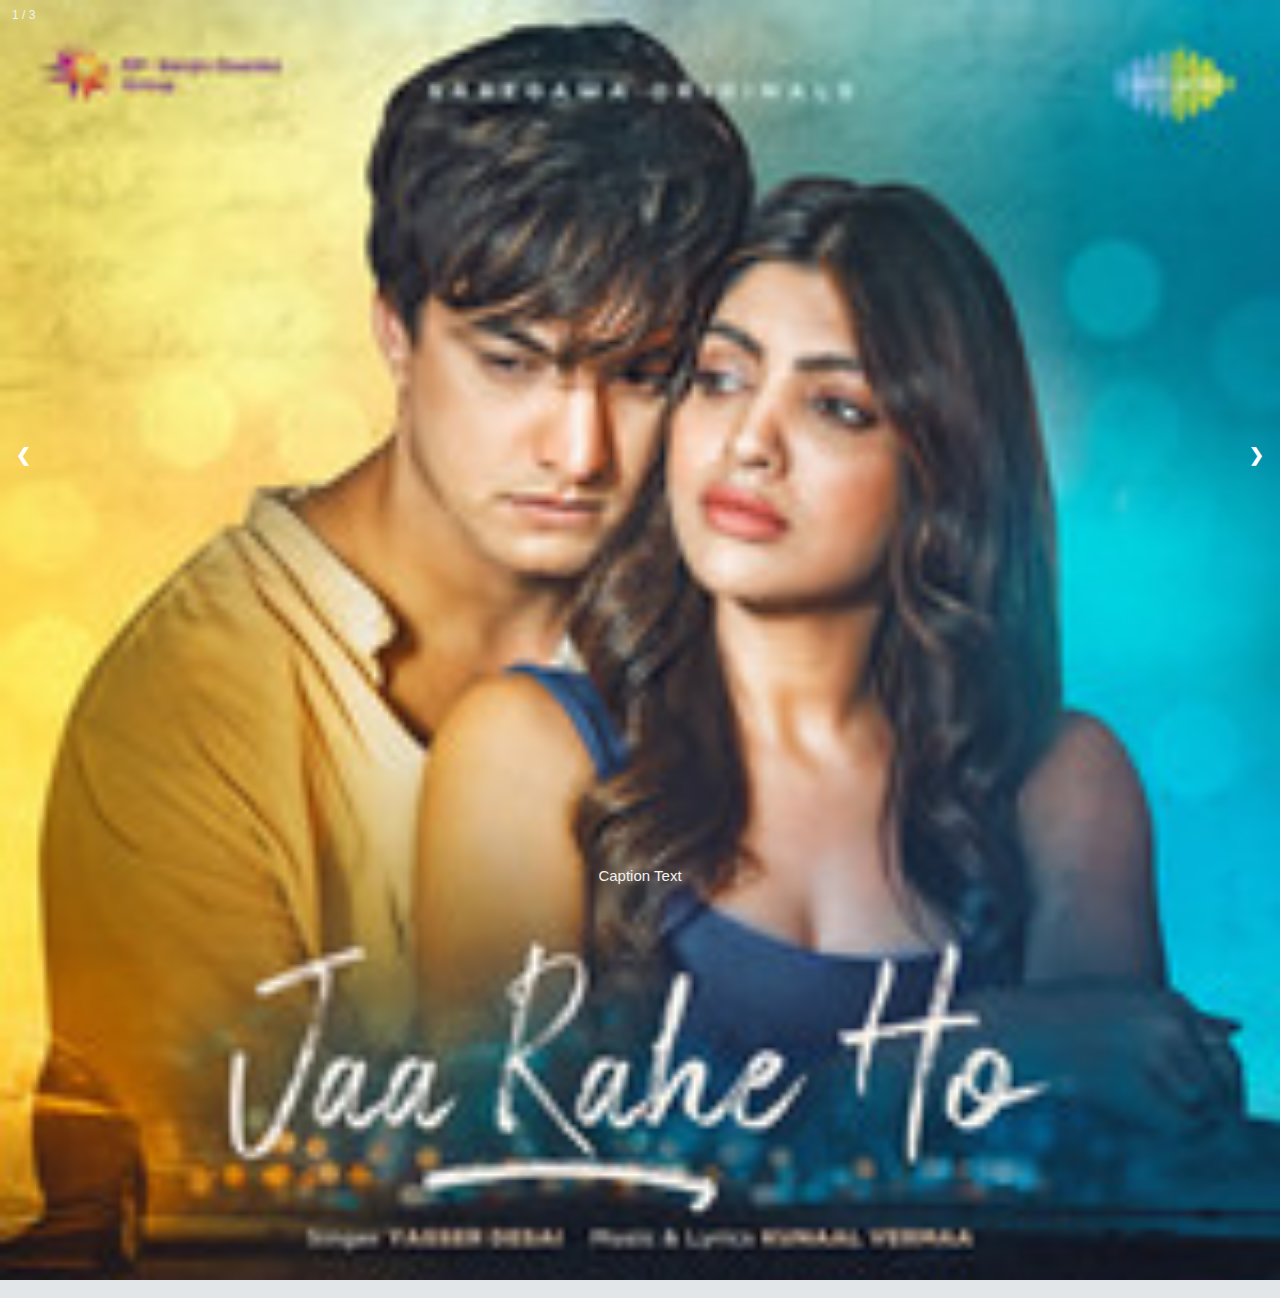
<file: project/my unic website/song-banner.html>
<html><head><meta http-equiv="Content-Type" content="text/html; charset=UTF-8">
    <meta name="viewport" content="width=device-width, initial-scale=1">
    <style>
    * {box-sizing: border-box}
    body {font-family: Verdana, sans-serif; margin:0}
    .mySlides {display: none}
    img {vertical-align: middle;}
    
    /* Slideshow container */
   
    /* Next & previous buttons */
    .prev, .next {
      cursor: pointer;
      position: absolute;
      top: 50%;
      width: auto;
      padding: 16px;
      margin-top: -22px;
      color: white;
      font-weight: bold;
      font-size: 18px;
      transition: 0.6s ease;
      border-radius: 0 3px 3px 0;
      user-select: none;
    }
    
    /* Position the "next button" to the right */
    .next {
      right: 0;
      border-radius: 3px 0 0 3px;
    }
    
    /* On hover, add a black background color with a little bit see-through */
    .prev:hover, .next:hover {
      background-color: rgba(0,0,0,0.8);
    }
    
    /* Caption text */
    .text {
      color: #f2f2f2;
      font-size: 15px;
      padding: 8px 12px;
      position: absolute;
      bottom: 8px;
      width: 100%;
      text-align: center;
    }
    
    /* Number text (1/3 etc) */
    .numbertext {
      color: #f2f2f2;
      font-size: 12px;
      padding: 8px 12px;
      position: absolute;
      top: 0;
    }
    
    /* The dots/bullets/indicators */
  
    
    .active, .dot:hover {
      background-color: #717171;
    }
    
    /* Fading animation */
    .fade {
      -webkit-animation-name: fade;
      -webkit-animation-duration: 1.5s;
      animation-name: fade;
      animation-duration: 1.5s;
    }
    
    @-webkit-keyframes fade {
      from {opacity: .4} 
      to {opacity: 1}
    }
    
    @keyframes fade {
      from {opacity: .4} 
      to {opacity: 1}
    }
    
   
    </style>
    </head>
    <body style="background-color:#e3e6e8">
    
    <div class="slideshow-container">
    
    <div class="mySlides fade" style="display: none;">
      <div class="numbertext">1 / 3</div>
      <img src="Image/download (1).jpg" style="width:100%">
      <div class="text">Caption Text</div>
    </div>
    
    <div class="mySlides fade" style="display: none;">
      <div class="numbertext">2 / 3</div>
      <img src="Image/img_nature_wide.jpg" style="width:100%">
      <div class="text">Caption Two</div>
    </div>
    
    <div class="mySlides fade" style="display: block;">
      <div class="numbertext">3 / 3</div>
      <img src="Image/img_mountains_wide.jpg" style="width:100%">
      <div class="text">Caption Three</div>
    </div>
    
    <a class="prev" onclick="plusSlides(-1)">❮</a>
    <a class="next" onclick="plusSlides(1)">❯</a>
    
    </div>
    <br>
    
    
    
    <script>
    var slideIndex = 1;
    showSlides(slideIndex);
    
    function plusSlides(n) {
      showSlides(slideIndex += n);
    }
    
    function currentSlide(n) {
      showSlides(slideIndex = n);
    }
    
    function showSlides(n) {
      var i;
      var slides = document.getElementsByClassName("mySlides");
     
      if (n > slides.length) {slideIndex = 1}    
      if (n < 1) {slideIndex = slides.length}
      for (i = 0; i < slides.length; i++) {
          slides[i].style.display = "none";  
      }
      
      slides[slideIndex-1].style.display = "block";  

    }
    </script>
    
    
     </body></html>
</file>
<file: project/Ano-moves/css/style.css>
div.logo{
    background: url(../image/svg/logo.svg) no-repeat;
    height: 61px;
    background-size: 653px;
    background-position: 10px -64px;
    /* background: black; */
    width: 63px;
    /* cursor: url('../image/benner/Katrina-Kaif-BD_960x540.jpg'); */
    
}
/* div.user{

} */

.header:hover{
    box-shadow: 0 1px 33px 1px black;transition: box-shadow 0.5s;
}
.bg-this{
    background: #030b17;
    padding: 0px 10px;
}
.benner-content .benner-img {
    background: url(../image/benner/Jab_we_met_final.jpeg) no-repeat;
    height: 31vw;
    width: 98vw;
    background-size: 97vw;
}
.bennar-txt {
    width: 47%;
    color: white;
    height: 101%;
    text-align: justify;
    background: linear-gradient(to right, #030b17 31% ,#030b17e0 69% , #0c111bc2);
    padding: 0 0 0 20px;
    display: flex;
    box-shadow: 27px 0px 20px 8px #030b17bd;
    flex-direction: column;
    justify-content: center;
}
input[type="text"] {
    border-bottom: solid white 2px;
    width: 260px;
    line-height: 34px;
    font-size: 17px;
    transition: all 0.5s;
    opacity: 0.40;
}
input[type="text"]:focus {
    width: 350px;
    opacity: 1;
}

.header-2{padding: 10px 0px 9px;
    margin: 0 0 17px 0px;}
    .sub-btn{
        line-height: 34px;
    width: 140px;
    background: #1f80e0;
    letter-spacing: 1px;
    }
/*  */
.caraousel-container{
position: relative;
width: 100%;
height: 450px;
padding: 20px 0;
overflow-x: hidden;
margin-top:80px ;
}
.caraousel{
display: flex;
width: 92%;
height: 100%;
position: relative;
margin: auto;
}
.slider{
flex: 0 0 auto;
margin-left: -7px;
position: relative;
border-radius: 5px;
width: 100%;
height: 100%;
left: 0;
transition: 1s;
overflow: hidden;
}
.moves-des{
width: 80%;
line-height: 30px;
padding-left: 30px;
margin-top: 30px;
opacity: 0.2;
}
.movies-title{
    padding-left: 30px;
    text-transform: uppercase;
    margin-top: 30px;
}
.slider img{
    width: 70%;
    min-height: 100%;
    object-fit: cover;
    display: block;
    margin-left: auto;
}
.slide-contant{
position: absolute;
width: 50%;
height: 100%;
z-index: 12;
color: white;
background: linear-gradient(to right, #030b17 80% , #0c111b00);

}
</file>
<file: project/clock.html/style.css>
#clock {
  background: url(download.png);
  height: 40vw;
  width: 40vw;
  margin: auto;
  position: relative;
  background-size: 100%;
  border-radius: 15px;
  box-shadow: 0px 0px 3px 0px black;
  transition: all 0.2s;
}
#clock:hover{
  cursor: pointer;
  box-shadow:0px 0px 16px -4px black;

}
#min,
#sec,
#hour {
  position: absolute;
  background: black;
  border-radius: 10px;
  transform-origin: bottom;
}
#min {
  width: 1%;
  height: 16%;
  top: 37%;
  left: 48%;

  /* transform: ; */
}
#sec {
  width: 0.77%;
  height: 20%;
  top: 33%;
  left: 48.3%;
}

#hour {
  width: 1%;
  height: 13%;
  top: 40%;
  left: 48%;
}
#sercol {
  box-shadow: 0px 0px 17px 29px #9c88f9, 0px 0px 6px 36px #ee64ff,
    0px 0px 29px 59px #e188f9a6;
  border-radius: 50px;
  height: 5%;
  width: 5%;
  position: absolute;
  background: black;
  top: 50%;
  left: 46%;
  /* box-shadow: 0px 0px 6px 8px gold; */
}
</file>
<file: project/my 1st project/css/1st-project.css>
*{
    padding: 0;
    margin: 0;
    font-family: monospace;
    font-size: 17px;
    
}

#lodding {
    position: fixed;
    width: 100%;
    height: 100vh;
    background: #e5eff1 url("../image/loding.gif") no-repeat center;
    z-index: 111;
    background-size: 344px 275px;
}
#header01{
    background: linear-gradient(180deg ,rgb(254, 255, 173),rgb(255, 95, 95) );
}
#ano-logo img{
    height: 50px;
    padding: 0px 0px 0px 15px;

}
#menu svg{
    display: flex;
    justify-content: right;
    display: none;
    height: 35px;
    width: 25px;
    color: rgb(0, 0, 0);
}
div#menu{
    display: flex;
    align-content: center;
    justify-content: flex-end;
    align-items: stretch;
    padding: 0px 28px 0 0;
    width: 42px;
    
}
header#header01 {
    display: flex;
    justify-content: space-between;
    /* flex-wrap: nowrap; */
    /* flex-direction: row; */
    align-items: center;
    overflow: hidden;
}
#menu-contact ul {
    list-style: none; 
    display: flex;
    grid-gap: 56px;
    cursor: pointer;

}

#menu-contact ul :hover {
   color: rgb(255, 255, 255);
   text-shadow: 4px 2px 20px rgb(0, 0, 0);




}


/* footer */
#footer01{
background: linear-gradient(140deg,rgb(255, 175, 175),rgb(255, 255, 255));
}
div#footer02 {
    display: flex;
    flex-direction: row;
    align-items: center;
    justify-content: space-between;
}
#social-media{
    display: flex;
    grid-gap: 39px;
    padding: 0 30px 0px 0px;
}
#ano-logo-footer img{
    height: 50px;
    padding: 0px 0px 0px 15px;

}
#company h5:hover {
color: rgb(90, 90, 90);
cursor: pointer;

}
#social-media:hover {
  opacity: 0.51;
  cursor: pointer;
}
/* body-----------------------main */
div#prodacts {
    display: flex;
    flex-direction: column;
    align-items: center;
    grid-gap: 30px;
    padding: 0px 00 40px 0px;
}
#prodact-mac img{
    height: 250px;
    width: 301px;
}
div#prodact-mac {
    display: flex;
    justify-content: center;
    background: rgb(252, 122, 122);
    padding: 20px 0px 20px 0px;
    width: 522px;
}
div#main-contaner {
    padding: 40px 0 40px 0px;
    display: flex;
    justify-content: center;
    align-items: center;
}
div#prodact-sandisk {
    display: flex;
    align-items: center;
    grid-gap: 122px;
    background: beige;
    padding: 17px 64px 17px 42px;
    width: 540px;
    height: 60px;
    border-radius: 12px;
}

div#prodact-speker {
    display: flex;
    align-items: center;
    grid-gap: 122px;
    background: beige;
    padding: 17px 64px 17px 42px;
    width: 540px;
    height: 60px;
    border-radius: 12px;
}
div#prodact-watch {
    display: flex;
    align-items: center;
    grid-gap: 122px;
    background: beige;
    padding: 17px 64px 17px 42px;
    width: 540px;
    height: 60px;
    border-radius: 12px;
}
div#prodact-keybord {
    display: flex;
    align-items: center;
    grid-gap: 122px;
    background: beige;
    padding: 17px 64px 17px 42px;
    width: 540px;
    height: 60px;
    border-radius: 12px;
}
#text h3 {
    background: #e544f9;
    padding: 8px 30px 8px 30px;
    border-radius: 9px;
    display: flex;
    align-items: center;
    justify-content: center;
    cursor: pointer;
}

div#aroow {
    display: none;
    align-content: center;
    align-items: center;
    padding: 0 0 0 11px;
}
div#text {
    display: flex;
    flex-direction: column;
    grid-gap:7px;
}
div#pro-prise {
    display: flex;
    align-items: center;
    grid-gap: 10px;
}
#pro-prise h5{
    font-size: 21px;
    color:#B12704;
}

/* #fivestar{

    width: 10px;
    height: 10px;
    background: url('../image/download\ \(1\).png') no-repeat;
    z-index: 111;
} */

li img {
    height: 56px;
    width: 103px;
    padding: 0px 40px 0px 0px;
}

div#add-card {
    display: flex;
    cursor: pointer;
    align-items: center;
}
svg.bi.bi-plus-circle-fill {
    fill: #ffcd00;
    height: 35px;
    width: 35px;

}
svg.bi.bi-plus-circle-fill:hover {
    fill: #ffa41c;
    height: 33px;
    width: 33px;
}
#text h4:hover{
color: #ff9900;
}
#pro-prise h6 {
    font-size: 12px;
    top: -2px;
    position: relative;
    color: #B12704;
    left: 10px;
}
@media only screen and (max-width: 700px){

    #menu svg{
        display: flex;
        justify-content: right;
        cursor: pointer;
        
    } 
    #menu-contact ul {
        list-style: none; 
        display: none;
        grid-gap: 56px;

    }
    div#prodact-mac {
        padding: 12px 0px 12px 0px;
        width: 319px;

    }
    div#main-contaner {
        padding: 15px 0 15px 0px;
    }
    #prodact-mac img {
        height: 181px;
        width: 230px;
    }
   
}
@media only screen and (max-width: 650px){
   
    header#header01 {
 width: 650px;
    }
     #text h4{
        font-size: 14px;
    }
    
}
@media only screen and (max-width: 600px){
    div#add-card {
        display: none;

    }
   
div#prodact-sandisk {
    width: 450px; 
}
div#prodact-keybord{
    width: 450px;
}
div#prodact-speker{
    width: 450px;
}
div#prodact-watch{
    width: 450px;
}
li img {
    padding: 0px 0px 0px 139px;
}
div#prodacts {
    padding: 0px 0px 617px 124px;
}
}
</file>
<file: project/my 2nd project/css/ano_school.css>
*{
    padding: 0;
    margin: 0;
}
body{
    background-image: url("../image/download.jpg");
    
}
header#Acs-header {
    display: flex;
    align-items: center;
    justify-content: space-between;
    background-image: url("../image/header-bacground.png");
}
#Acs-logo img {
    height: 70px;
}
#menubaar ul {
    display: flex;
    list-style: none;
    grid-gap: 36px;
    font-size: 18px;
    font-weight: bolder;
    font-family: emoji;
    color: #5f6368;
}
#Acs-logo {
    display: flex;
    align-items: center;
    gap: 21px;
}
div#menubaar {
    padding: 0 35px 0px 0px;
}
#Acs-logo h3 {
    color: green;
    font-family: Race Sport;
    font-weight: bold;
    font-size: 25px;
}
#Acs-logo h3:hover{
    opacity: 0.60;
}
#menubaar li:hover {
color: black;
cursor: pointer;
}





/* ---------------------footer--------------------------------- */
footer#Acs-footer {
    display: flex;
    align-items: center;
    justify-content: space-between;
    background:#e5eff1 url("../image/foo-bg.png");
}
div#schoollogo {
    display: flex;
    align-items: center;
    grid-gap: 347px;
}
#schoollogo img{
    height: 66px;
}
div#sochilmedia {
    display: flex;
    grid-gap: 48px;
    padding: 0 18px 0px 0px;
}
#schoollogo p {
    font-size: 15px;
    font-family: monospace;
    font-weight: bolder;
    display: flex;
}
</file>
<file: project/my 2nd project/css/responsive.css>
/* @media only screen and (max-width: 820px){
    div#menubaar {
        display: none;
    }
}


@media only screen and (max-width: 1020px){
    
    div#menubaar {
        padding: 0 35px 0px 0px;
    }
} */
</file>
<file: project/my unic website/css/ANO-song.css>
* {
    padding: 0;
    margin: 0;
}

#lodding {
    position: fixed;
    width: 100%;
    height: 100vh;
    background: #e5eff1 url("../Image/1amw.gif") no-repeat center;
    z-index: 111;
    background-size: 344px 275px;
}

body {
    background: rgb(245 245 245);
}

div#heade400 {
    display: none;
}

ul {
    list-style: none;
}


div#contener-aside {
    width: 186px;
    display: flex;
    align-items: flex-start;
    flex-direction: column;
    height: 100%;
    position: fixed;
    top: 55px;
    z-index: 12;
    /* padding: 0px 14px 180px 12px; */
    box-shadow: rgb(102 153 51 / 34%) 11px 7px 12px 0px;
}

div#logo-name {
    display: flex;
    align-items: center;
    width: 100%;
    background: white;
}

ul#ul-ano {
    display: flex;
    flex-direction: column;
    grid-gap: 17px;
    padding: 25px 0px 20px 7px;
    font-size: 14px;
    font-family: 'Titillium Web', sans-serif;
    font-weight: 700;
    color: #8ca1af;
}

li#ano-li {
    grid-gap: 17px;
    display: flex;
    padding: 0px 0px 0px 19px;

}

div#icon00 svg {
    fill: #1ab667;
    cursor: pointer;
}

div#icon00 svg:hover {
    transform: rotate(119deg);
}

div#icon svg,
div#icon2 svg,
div#icon3 svg,
div#icon-li svg,
div#icon0 svg {
    fill: #1ab667;
}


#seatting svg {
    height: 27px;
    width: 27px;
    fill: #1ab667;
}

#seatting svg:hover {
    transform: rotate(326deg);
    cursor: pointer;
}

div#seatting {
    padding: 0px 11px 0 0;
}

ul#ul-ano2 {
    display: flex;
    flex-direction: column;
    grid-gap: 17px;
    padding: 20px 0px 0px 7px;
    font-size: 14px;
    font-family: 'Titillium Web', sans-serif;
    font-weight: 700;
    color: #8ca1af;
}

li#ano-li2 {
    grid-gap: 17px;
    display: flex;
    padding: 0px 0px 0px 19px;
}

div#dotate-border {
    width: 100%;
    border: dotted;
    border-top: hidden;
    border-left: hidden;
    border-right: hidden;
    color: #9e9e9e;
    border-width: 2px;
}

#header {
    display: none;
}

#logo_img img {
    padding: 0 0 0 7px;
    height: 44px;
    width: 44px;
}

div#text-indent-left {
    padding: 0 0 0 15px;
    cursor: pointer;
    fill: #6e7c78;
    height: 32px;
    width: 32px;
    position: fixed;
    left: 191px;
    background: rgb(255, 255, 255);
    height: 54px;
    width: 100%;
    top: 0px;
    left: 185px;
    display: flex;
    align-items: center;
    z-index: 12;
}

svg.bi.bi-text-indent-left {
    fill: #9e9e9e;
    height: 29px;
    width: 39px;

}

div#ano-logo-bg {

    width: 100%;
    justify-content: space-between;
    display: flex;
    align-items: center;
    position: fixed;
    top: 0px;
    z-index: 12;
    box-shadow: rgb(102 153 51 / 34%) 65px 15px 20px 0px;
}

svg.bi.bi-text-indent-left {
    fill: #6e7c78;
    height: 32px;
    width: 32px;
}

/*
 div#song-player {
    display: flex;
} */
/* div#song-play-left-nev {
    display: flex;
    align-items: center;
    grid-gap: 20px;
    padding: 0 7px 0 15px;
    background: hsl(211deg 18% 37%);
    height: 65px;
}
div#right-nav01 {
    display: flex;
    justify-content: flex-end;
    grid-gap: 14px;
    padding: 0px 15px 0 0;
    background: hsl(211deg 18% 37%);
    height: 65px;
    align-items: center;
}
div#song-player {
    display: flex;
    justify-content: space-between;
    align-items: center;
    /* background: hsl(211deg 18% 37%);
    height: 65px; 
    border: solid;
    border-width: 1px;
}
#footer svg {
    height: 26px;
    width: 26px;
    fill: hsl(206deg 16% 92%);
}
footer#footer {
    position: fixed;
    top: 591px;
    width: 100%;
} */
*
/*/


/* div#main-body {
    position: absolute;
    left: 193px;
    padding: 4px 4px 0px 4px;
    top: 58px;
} */


div#main-body {

    margin-top: 30px;
    margin-left: 980px;

}

div#descover-text {
    display: flex;
    font-size: 32px;
    font-family: monospace;
    position: fixed;
}

#dis-1 {
    color: #669933;
}

#dis-2 {
    color: #00ccff;
}

div#discover {
    display: flex;
    /* align-items: center; */
    justify-content: space-between;
}

.rotate {
    height: 30px;
    width: 30px;
    fill: hsl(208deg 6% 60%);
    /* animation: 3s linear infinite rotate ; */



}

.rotate:hover {
    fill: rgb(0, 0, 0);

}

@keyframes rotate {
    0% {
        transform: rotate(0deg);
    }

    100% {
        transform: rotate(360deg);
    }
}

div#refrese-ico {
    padding: 0px 21px 0 0px;
    position: fixed;
    display: flex;
    right: 1px;
}

div#all-sonng-poster {
    display: flex;
    flex-direction: row;
    flex-wrap: wrap;
    grid-gap: 49px;
    row-gap: 42px;
    column-gap: 34px;
    justify-content: space-evenly;
    padding: 10% 0px 0px 50px;

}

div#song-discover {
    padding: 0px 0px 65px 0px;
}

p#text01 {
    font-size: 20px;
    font-family: monospace;
    color: white;
    opacity: 0.77;
    display: flex;
    justify-content: center;
}

.img1 {
    background: rgba(0, 0, 0, 0.521) url('../Image/g.jpg') no-repeat center;
    width: 239px;
    height: 239px;
    background-blend-mode: color;
    background-position: center center;
    background-size: cover;
}

.img2 {
    background: rgba(0, 0, 0, 0.521) url('../Image/neha\ 2.jpg') no-repeat center;
    width: 239px;
    height: 239px;
    background-blend-mode: color;
    background-position: center center;
    background-size: cover;
}

.img3 {
    background: rgba(0, 0, 0, 0.521) url('../Image/guru.jpg') no-repeat center;
    width: 239px;
    height: 239px;
    background-blend-mode: color;
    background-position: center center;
    background-size: cover;
}

.img4 {
    background: rgba(0, 0, 0, 0.521) url('../Image/jubin.jpg') no-repeat center;
    width: 239px;
    height: 239px;
    background-blend-mode: color;
    background-position: center center;
    background-size: cover;
}

.img5,
.img6,
.img7,
.img8,
.img9,
.img10,
.img11,
.img12 {
    background: rgba(0, 0, 0, 0.521) url('../Image/g.jpg') no-repeat center;
    width: 239px;
    height: 239px;
    background-blend-mode: color;
    background-position: center center;
    background-size: cover;


}

#fivestar01 {
    background: url(../Image/fivestar.png) no-repeat center;
    background-size: 528px 280px;
    background-position: -83px -1px;
    height: 25px;
    width: 88px;
    /* display: flex; */
}

div#innear-contact {
    display: flex;
    justify-items: start;
    flex-direction: column;
    grid-gap: 81px;
}

svg.bi.bi-heart-fill {
    fill: rgb(238, 55, 55);
    height: 24px;
    width: 25px;
}

div#heart-fill {
    display: flex;
    justify-content: flex-end;
    /* grid-gap: 96px; */
    padding-right: 11px;

}

svg.bi.bi-bookmark-fill {
    fill: hsl(190deg 55% 55%);
    height: 26px;
    width: 26px;
}

div#top {
    display: flex;
    justify-content: space-around;
    align-items: center;
}

div#bookmarkbaar {
    padding: 0px 0px 0px 0px;
    position: relative;
    left: 28px;
    top: -6px;
}

.img1:hover,
.img2:hover,
.img3:hover,
.img4:hover,
.img5:hover,
.img6:hover,
.img7:hover,
.img8:hover,
.bookmarbaar01:hover {

    cursor: pointer;
}

p#text01:hover {
    opacity: 12;

}

ul#header400 {
    display: none;
}

div#a-singh0 {
    padding: 52px 0px 0px 215px;
    display: none;
}

div#singar-avtar {
    background: url(../Image/g.jpg) no-repeat center;
    height: 100px;
    width: 100px;
    background-size: cover;
    border: hidden;
    border-radius: 69px;
}

iv#about-singar {
    display: flex;
    flex-direction: column;
}

div#about-singar {
    display: flex;
    justify-content: space-between;
    flex-direction: column;
    align-items: center;
    grid: 0 0 00 3;
    grid-gap: 13px;
}




.mid.lg-hide {
    background: white;
    height: 30px;
}

button {
    background: white;
    border: none;
    color: rgb(74, 74, 74);
    margin-left: 75px;
    cursor: pointer;
}

.mid.lg-hide {
    background: white;
    color: #00000031;
    border: solid;
    border-width: 1px;
    width: 400px;
    display: flex;
    align-items: center;
    padding: 12px;
    height: 14px;
    border-radius: 30px;

}

.mid.lg-hide svg {
    padding: 0 0 0 13px;
    display: flex;
}

div#text0 {
    display: none;
}



div#contener-aside {
    width: 65px;

}

ul#ul-ano {
    grid-gap: 18px;
    padding: 14px 0px 14px 0px;
}

ul#ul-ano2 {
    grid-gap: 18px;
    padding: 14px 0px 0px 0px;
}

div#icon00 svg,
div#icon svg,
div#icon2 svg,
div#icon3 svg,
div#icon-li svg,
div#icon0 svg {
    height: 25px;
    width: 25px;

}

#text0,
#text1,
#text2,
#text3,
#text4,
#text5,
#text6,
#text7,
#text8,
#text9,
#text10 {
    background: #7fe1f6;
    clip-path: polygon(0 0, 100% 0, 92% 100%, 0 100%);
    height: 28px;
    width: 96px;
    padding: 0px 10px 0px 12px;
    align-items: center;
    color: #000000e5;
    /* transition: all .3s cubic-bezier(.22,-.04,.49,.88) 0s; */
    animation: 1s cubic-bezier(0.4, 6, 1, 0) infinite text01;


}

@keyframes text01 {
    0% {
        transform: translate(1px, 0px);
    }

    100% {
        transform: translate(15px, 0px);
    }
}

#text0::after,
#text1::after,
#text2::after,
#text3::after,
#text4::after,
#text5::after,
#text6::after,
#text7::after,
#text8::after,
#text9::after,
#text10:after {
    content: "";
    height: calc(100% + 4px);
    width: 0;
    position: absolute;
    left: -20%;
    top: -2px;
    background-color: hsl(0deg 0% 0%);
    transform: rotate(18deg);
    animation: b 3.5s infinite;
    box-shadow: 0 0 38px 15px #669933;
}

@keyframes b {
    0% {
        left: 0
    }

    20% {
        left: 100%
    }

    to {
        left: 105%
    }
}

#tdsongstd {
    display: flex;
    justify-items: center;
    flex-direction: column;
    align-items: center;
    padding-top: 10px;
}
#tcsongstd {
    display: flex;
    justify-items: center;
    flex-direction: column;
    align-items: center;
    padding-top: 10px;
}

#u-h4 {
    font-size: 24px;
    text-transform: capitalize;
    font-family: proximanova-bold-webfont, Arial, sans-serif;
    text-align: left;
    color: rgba(0, 0, 0, 0.9);
    font-weight: 400;
}

#tds01 ul,
#tds02 ul,
#rss01 ul{
    display: flex;
    grid-gap: 25px;
    padding-bottom: 15px;
}
#tcs01 ul,
#tcs02 ul {
    display: flex;
    grid-gap: 225px;
    padding-bottom: 30px;
}

#tds01 ul li,
#tds02 ul li,
#rss01 ul li,
#tcs01 ul li,
#tcs02 ul li 
{
    border: hidden;
    height: 100px;
    width: 100px;
    border-radius: 5px;
    position: relative;
    display: flex;
    align-items: center;
    justify-content: center;
    flex-direction: column;
}

#tds01 ul li img,
#tds02 ul li img
{
    height: 100px;
    width: 100px;
    border-radius: 7px;

}
#tcs01 ul li img,
#tcs02 ul li img
{
    height: 118px;
    width: 167px;
    border-radius: 7px;

}


#tds01 ul li img:hover,
#tds02 ul li img:hover,
#rss01 ul li img:hover,
#tcs01 ul li img:hover,
#tcs02 ul li img:hover

{
    opacity: 0.77;
}

.playtd1 {
    background: url(../Image/download.png);
    position: absolute;
    top: 50%;
    left: 50%;
    transform: translate(-50%, -50%);
    width: 40px;
    height: 40px;
    border-radius: 50%;
    text-align: center;
    z-index: 1;
    background-color: #3d3737e3;
    cursor: pointer;
    background-repeat: no-repeat;
    background-position: center center;
    background-size: calc(50% + 1px) 50%;
    visibility: hidden;
    transition: width 0.1s;
}
#tds02 ul li:hover .playtd1,
#tds01 ul li:hover .playtd1,
#rss01 ul li:hover .playtd1,
#tcs01 ul li:hover .playtd1,
#tcs02 ul li:hover .playtd1

 {
    visibility: visible;
    background-size: 50%;
}

.playtd1:hover {
    width: 50px;
    height: 50px;
}
#rss01 ul li img{
    height: 100px;
    width: 100px;
    border-radius: 71px;

}
</file>
<file: project/my unic website/css/risponsive.css>
@media only screen and (max-width: 600px) {
    div#text0 {
        display: none;
    }

    div#logo-name h4 {
        display: none;
    }

    div#contener-aside {
        width: 65px;

    }

    ul#ul-ano {
        grid-gap: 18px;
        padding: 14px 0px 14px 0px;
    }

    ul#ul-ano2 {
        grid-gap: 18px;
        padding: 14px 0px 0px 0px;
    }

    div#icon00 svg {
        height: 25px;
        width: 25px;

    }

    div#icon svg {
        height: 25px;
        width: 25px;

    }

    div#icon2 svg {
        height: 25px;
        width: 25px;

    }

    div#icon3 svg {
        height: 25px;
        width: 25px;

    }

    div#icon-li svg {
        height: 25px;
        width: 25px;

    }

    div#icon0 svg {
        height: 25px;
        width: 25px;
    }

    li#ano-li {
        padding: 0px 0px 0px 14px;
    }

    li#ano-li2 {
        padding: 0px 0px 0px 14px;
    }

    #logo-name img {
        height: 40px;
        width: 40px;
        /* display: flex; */
        padding: 0 0 0 13px;
    }

    div#main-header {
        display: none;
    }

    div#ano-logo-bg {
        width: 100%;
        display: flex;
        align-items: center;
        position: fixed;
        top: 0px;
        height: 57px;
        z-index: 15;
    }

    /* div#main-body {
        margin-top: 66px;
        margin-left: 80px;
    } */

    /* div#discover {
                    display: flex;
                    align-items: center;
                    position: fixed;
                    grid-gap: 313px;
                    background: #ffffff87;
                } */
    ul#header400 {
        display: none;
    }

    div#all-sonng-poster {

        padding: 13% 0px 0px 0px;
    }

    .img1,
    .img2,
    .img3,
    .img4,
    .img5,
    .img6,
    .img7,
    .img8,
    .img9,
    .img11,
    .img12,
    .img10,
    .img13,
    .img14 {
        width: 150px;
        height: 151px;
    }
    div#innear-contact {
        grid-gap: 34px;
    }
    div#bookmarkbaar {   
        left: 6px;
    }

}


@media only screen and (max-width: 400px) {
    #aside {
        display: none;
    }

    #header {
        display: flex;
        align-items: center;
        justify-content: space-between;
        background: #232c32;
        position: fixed;
        width: 100%;
        top: 1px;
        z-index: 12;
    }

    div#logo-name {
        display: none;

    }

    div#main-body {
        margin-top: 2px;
        margin-left: 8px;
    }

    div#discover {

        display: none;
    }

    div#heade400 {
        display: none;
    }

    ul#header400 {
        display: flex;
        flex-direction: column;
        align-items: center;

    }

    ul#header400 {
        display: flex;
        flex-direction: column;
        align-items: center;
        position: relative;
        grid-gap: 5px;
        font-size: 20px;
        font-family: monospace;
        color: #00ccff;
        overflow: hidden;
        height: 200px;
        top: 60px;
    }
li.headerano400{
    height: 25px;
    width: 59%;
    border: hidden;
    background: #000000;
    display: flex;
    justify-content: center;
    clip-path: polygon(0 0, 100% 0, 92% 100%, 0 100%);
}

li.headerano400::after {
    content: "";
    height: calc(100% + 4px);
    width: 0;
    position: absolute;
    left: -20%;
    top: -2px;
    background-color: hsl(0deg 0% 0%);
    transform: rotate(18deg);
    animation: b 3.5s infinite;
    box-shadow: 0 0 38px 15px #ffffff;
}

@keyframes b {
    0% {
        left: 0
    }

    20% {
        left: 100%
    }

    to {
        left: 105%
    }
}
}
    div#all-sonng-poster {
        padding: 19% 0px 0px 0px;
    }
}
@media only screen and (max-width: 300px){
.img1, .img2, .img3, .img4, .img5, .img6, .img7, .img8, .img9, .img11, .img12, .img10, .img13, .img14 {
    width: 90px;
    height: 90px;
}
p#text01 {
    font-size: 12px;
   
}
svg.bi.bi-heart-fill {
    fill: rgb(238, 55, 55);
    height: 16px;
    width: 17px;
}
div#innear-contact {
    grid-gap: 15px;
}
#fivestar01 {
display: none; 
}
svg.bi.bi-bookmark-fill {
    fill: hsl(190deg 55% 55%);
    height: 21px;
    width: 65px;
}
div#bookmarkbaar {
    top: -5px;
    left: 30px;
}
}







































::-webkit-scrollbar {
    width: 2px;

}
 
::-webkit-scrollbar-thumb {
    background-color: rgb(0 204 255);
    border: 2px solid rgb(0 204 255);
    border-radius: 10px;
    background-clip: padding-box;
}

::-webkit-scrollbar-thumb:hover {
    background-color: rgba(50, 50, 50, 0.5);
}

::-webkit-scrollbar-track {
    background-color: rgb(102 153 51);
}

.no-touch ::-webkit-scrollbar-button {
    width: 10px;
    height: 6px;
    background-color: rgba(50, 50, 50, 0.05);
}

#slimScrollBar {
    border-radius: 5px;
    border: 2px solid transparent;
    border-radius: 10px;
    background-clip: padding-box !important;
}

.scrollable {
    overflow-x: hidden;
    overflow-y: auto;
}
::selection {
    background:black ;
    color: #00ccff;
}
</file>
<file: project/Ano-moves/css/utlility-style/ano-utili.css>
@import url("bootstrap-icons.css");
@import url("icon.css");
@import url("bootstrap-icons.woff");
@import url("bootstrap-icons.woff2");
@import url("bootstrap-icons.css");

* {
  box-sizing: border-box;
  margin: 0;
  padding: 0;
  list-style: none;
  font-family: k2d;
}
.font-10px {
  font-size: 10px;
}
.font-12px {
  font-size: 12px;
}
.font-13px {
  font-size: 13px;
}
.font-15px {
  font-size: 15px;
}
.font-18px {
  font-size: 18px;
}
.font-20px {
  font-size: 20px;
}
.font-22px {
  font-size: 22px;
}
.font-24px {
  font-size: 24px;
}
.font-25px {
  font-size: 25px;
}
.font-26px {
  font-size: 26px;
}
.font-27px {
  font-size: 27px;
}
.font-28px {
  font-size: 28px;
}
.font-29px {
  font-size: 29px;
}
.font-30px {
  font-size: 30px;
}
.font-weight-200 {
  font-weight: 200;
}
.font-weight-300 {
  font-weight: 300;
}
.font-weight-400 {
  font-weight: 400;
}
.font-weight-400 {
  font-weight: 400;
}
.font-weight-500 {
  font-weight: 500;
}
.font-weight-600 {
  font-weight: 600;
}
.font-weight-700 {
  font-weight: 700;
}
.font-weight-800 {
  font-weight: 800;
}
.font-weight-900 {
  font-weight: 900;
}
.t-al-cen{
  text-align: center;
}
.text-tran-uppr{
  text-transform: uppercase;
}
.bg-black{
  background: black;
}
.bg-gray-light{
  background: rgb(250, 241, 241);
}
.bg-trans{
  background: transparent;
}
.bg-red-light {
  background: rgb(253, 148, 148);
}
.bg-red{
  background: red;
}
.bg-white{
  background: white;
}
.col-white {
  color: white;
}
.col-gray {
  color: #585661;
  /*  */
}
.bg-l-gry-inp{
  background: #f0f2f5;
}
.text-col{
  color:#4b4c4f;
}
.opa-0-55{
  opacity: 0.55;
}
.margin-10px-top {
  margin-top: 10px;
}
.margin-30px-top {
  margin-top: 30px;
}
.margin-100px-left {
  margin-left: 100px;
}
.mar-l-r-25 {
  margin: 0 25px;
}
.margin-left-5-right-10px {
  margin: 5px 10px;
}
.margin-auto{
margin: auto;
}
.height-150px {
  height: 150px;
}

.height-200px {
  height: 200px;
}
.padd-5px-top{
  padding: 5px;
}
.padd-12px{
  padding: 12px;
}
.padd-10-left {
  padding-left: 10px;
}
.padd-45-bott {
  padding-bottom: 45px;
}
.padd-30-bott {
  padding-bottom: 30px;
}
.padd-10-bott {
  padding-bottom: 10px;
}
.padd-20-right {
  padding-right: 20px;
}
.dis-flex {
  display: flex;
}
.align-it-cen {
  align-items: center;
}
.jus-con-spa-bt {
  justify-content: space-between;
}
.jus-con-cen {
  justify-content: center;
}
.flex-dir-culom {
  flex-direction: column;
}
.flex-dir-culom-rev {
  flex-direction: column-reverse;
}
.flex-dir-row {
  flex-direction: row;
}
.flex-dir-row-rev {
  flex-direction: row-reverse;
}
.grid-g-10 {
  grid-gap: 10px;
}
.grid-g-20 {
  grid-gap: 20px;
}
.grid-g-30 {
  grid-gap: 30px;
}
.grid-g-40 {
  grid-gap: 40px;
}
.grid-g-50 {
  grid-gap: 50px;
}
.po-ab {
  position: absolute;
}
.po-rel {
  position: relative;
}
.po-fix {
  position: fixed;
}
.left-0 {
  left: 0;
}

.right-0 {
  right: 0;
}
.bottom-0 {
  bottom: 0;
}
.top-0 {
  top: 0;
}
.top-300 {
  top: -300px;
}
.bott--80per{
  bottom: -80%;
}
.cur-poi {
  cursor: pointer;
}
.border-r-5px {
    border-radius: 5px;
}
.border-r-10px {
    border-radius: 10px;
}
.border-r-15px {
  border-radius: 15px;
}
.border-r-20px {
  border-radius: 20px;
}
.border-r-25px {
  border-radius: 25px;
}
.border-r-30px {
  border-radius: 30px;
}
.border-r-100px {
  border-radius: 100px;
}
.bor-bott-sol{
  border-bottom: solid !important;
}
.bor-none{
  border: none ;
}
.out-none{
  outline: none;
}
.z-index-12 {
  z-index: 12;
}
.over-hidd {
  overflow: hidden;
}
.over-scrool-y{
  overflow-y: scroll;
}
.height-100vh{
  height: 100vh;
}
.height-70vh{
  height: 70vh;
}
.height-100px{
  height: 100px;
}
.height-300px{
  height: 300px;
}
.height-20px{
  height: 20px;
}
.height-40px{
  height: 40px;
}
.box-shadow-18px{
box-shadow: 0 0 18px -5px black;
}
.width-100-per{
width: 100%;
}
.width-80-per{
  width: 80%;
  }
  .width-50-per{
    width: 30%;
    }

/* 
border: solid 0px;
    background: black;
    padding: 12px;
    border-radius: 20px;
    color: white; */
::-webkit-scrollbar{
background: gray;
width: 1px;
color: black;
}
::-webkit-scrollbar-thumb{
width: 2px;
background: red;
}
</file>
